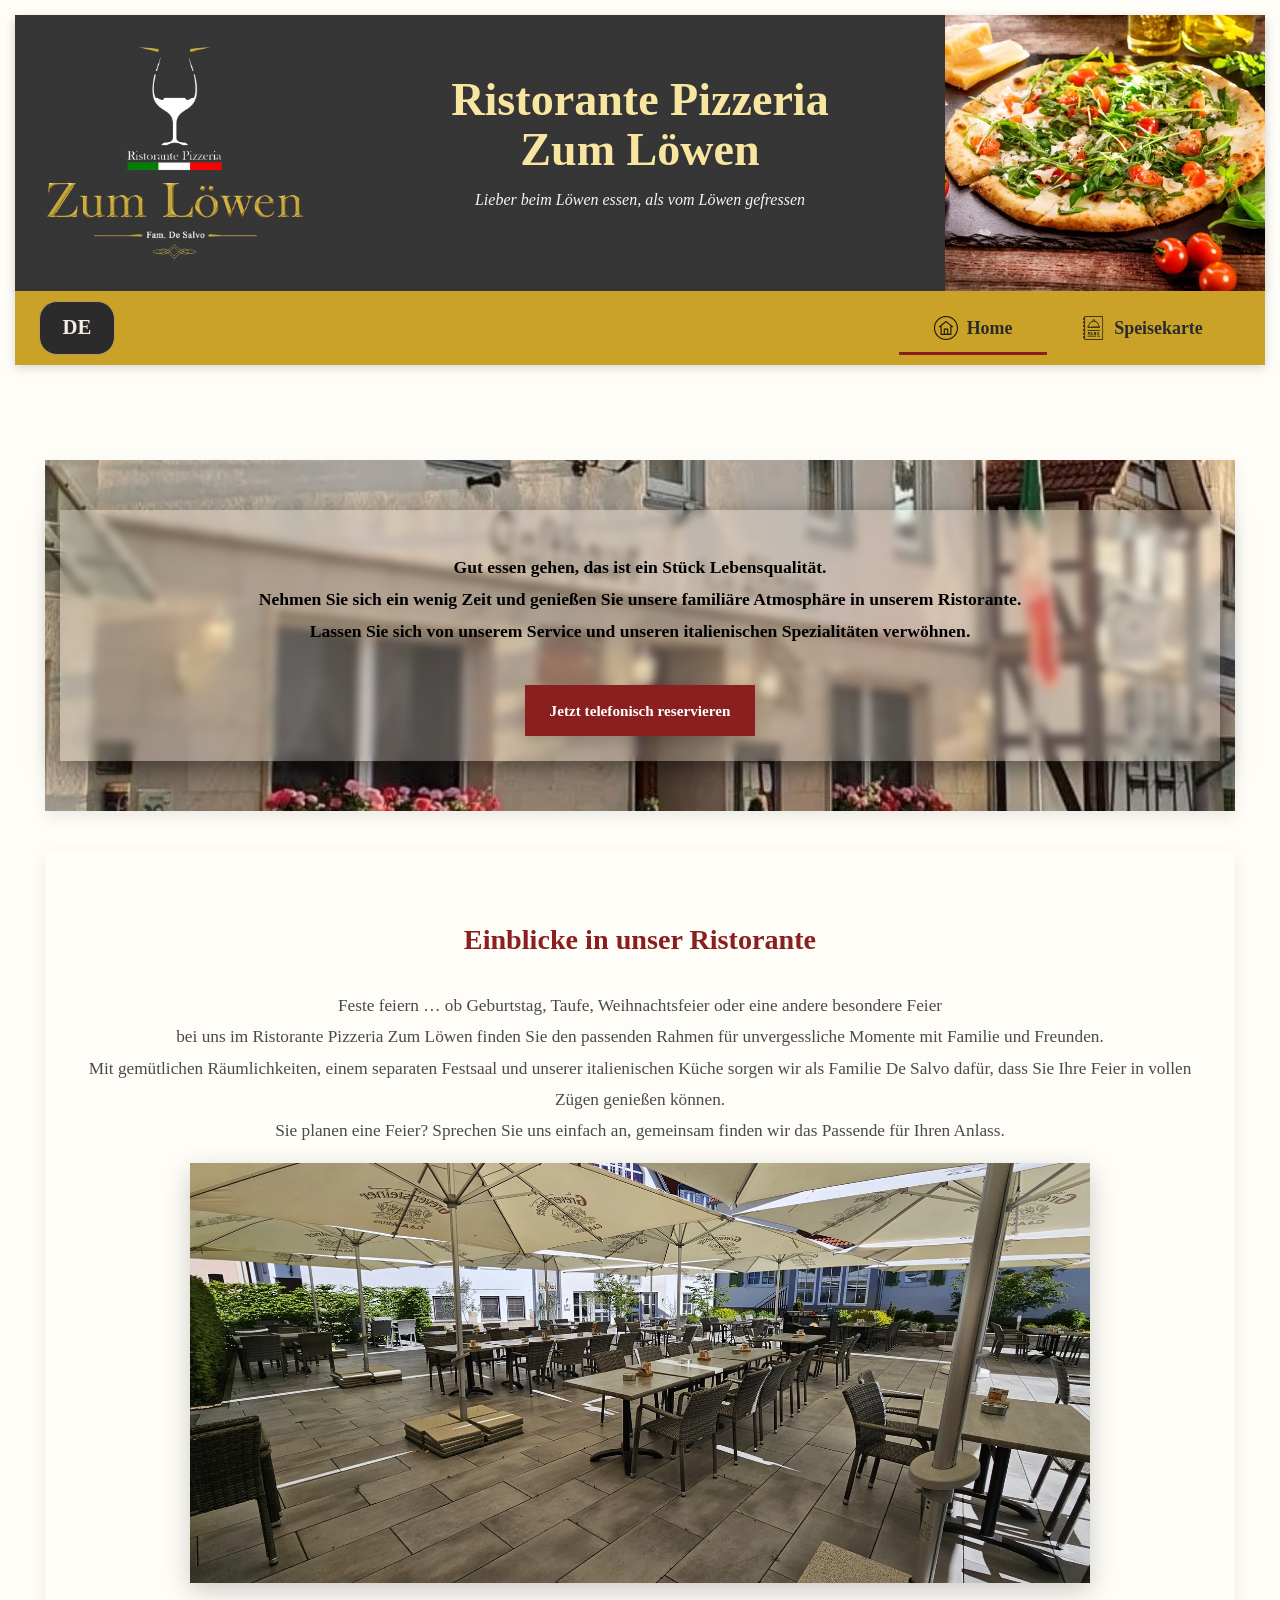
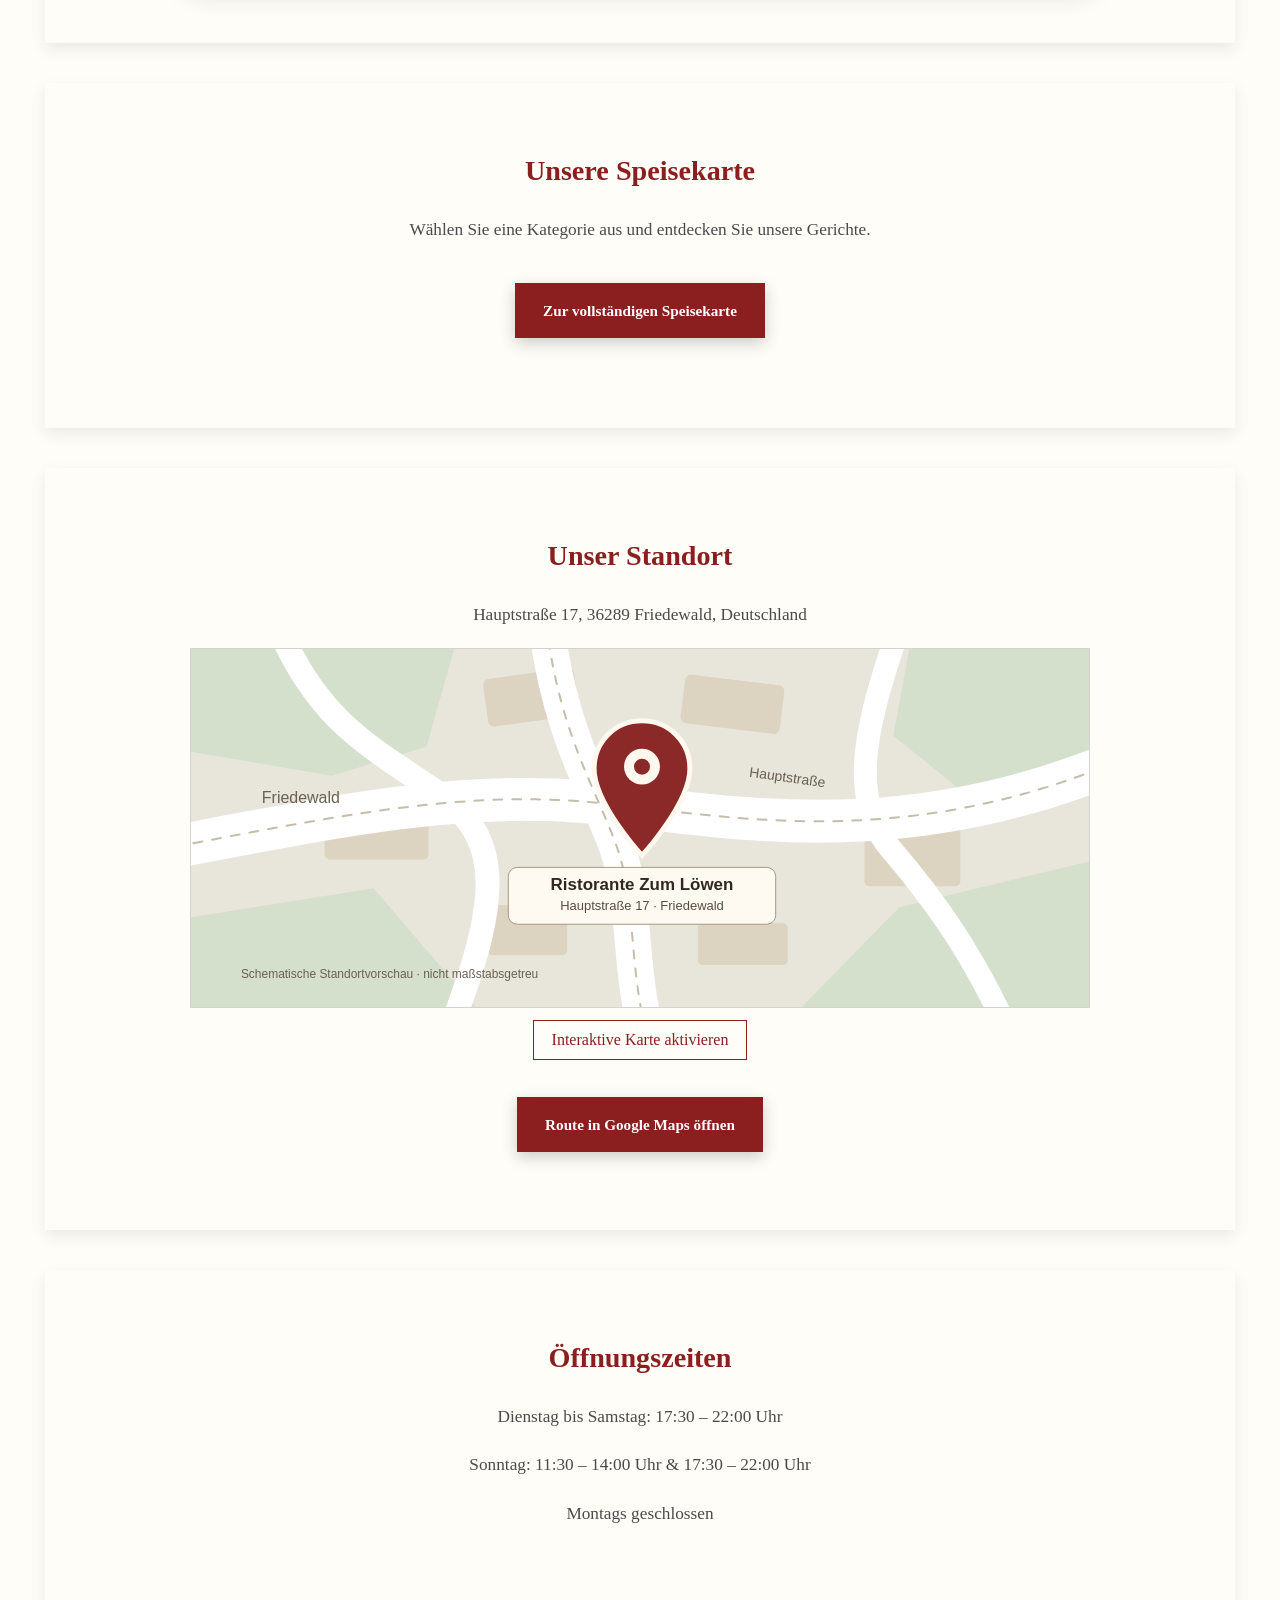
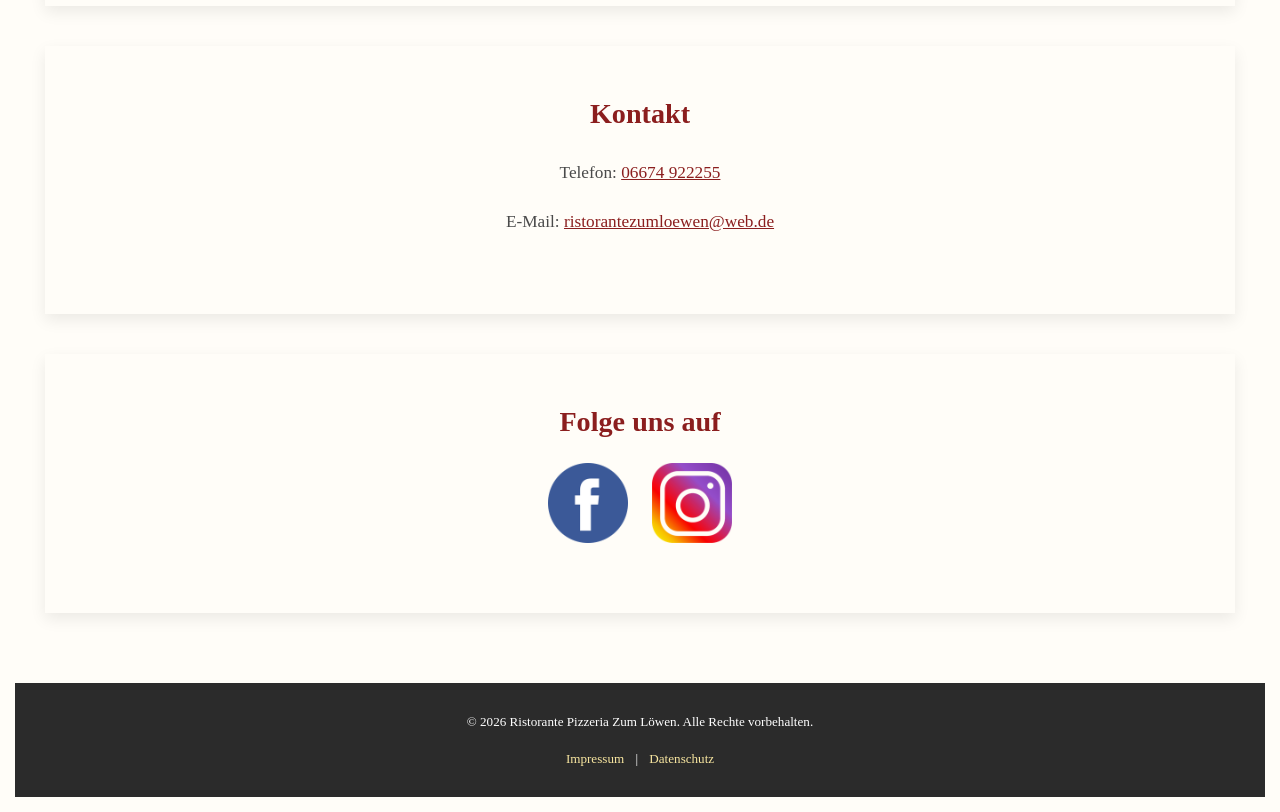
<file: index.html>
<!DOCTYPE html>
<html lang="de">
<head>
	<meta charset="UTF-8">
	<meta name="viewport" content="width=device-width, initial-scale=1.0">
	<meta name="description" content="Ristorante Pizzeria Zum Löwen in Friedewald – italienische Spezialitäten, Pizza aus dem Steinofen, Pasta, Fleisch, Fisch und Desserts.">
	<meta property="og:title" content="Ristorante Pizzeria Zum Löwen">
	<meta property="og:description" content="Italienisch genießen in Friedewald: Pizza, Pasta, Antipasti, Fleisch, Fisch und Dessert.">
	<meta property="og:image" content="zumloewenlogo.png">

		<title>Ristorante Pizzeria Zum Löwen</title>
		<link rel="stylesheet" href="style.css?v=20261123-nav-height">
		<link rel="icon" href="assets/img/favicon-96.png" type="image/png">
</head>
<body>
	<div class="alles">
<!-- Header Section -->
<header>
	<div class="header-content">
		<img src="assets/img/zumloewenlogo.webp" alt="zum löwen logo" class="header-imageleft" width="800" height="669" loading="eager" decoding="async">
    <div class="text-content">
		<h1>Ristorante Pizzeria<br>Zum Löwen</h1>
		<p>Lieber beim Löwen essen, als vom Löwen gefressen</p>
    </div>
		<img src="logopizza.webp" alt=" pizza bild" class="header-imageright" width="640" height="427" loading="eager" fetchpriority="high" decoding="async">  
	</div>
</header>
<nav class="primary-nav" aria-label="Hauptnavigation">
    <div class="language-picker">
        <label class="sr-only" for="language-select">Sprache wählen</label>
        <div class="language-switch">
            <span class="language-switch-code" aria-hidden="true">DE</span>
            <select id="language-select" aria-label="Sprache wählen">
                <option value="de" selected>Deutsch</option>
                <option value="en">English</option>
                <option value="it">Italiano</option>
            </select>
        </div>
    </div>
    <ul>
        <li><a href="index.html" aria-current="page"><img class="nav-icon" src="nav-home.svg" width="24" height="24" alt="" aria-hidden="true"><span>Home</span></a></li>
        <li><a href="speisekarte.html"><img class="nav-icon" src="nav-speisekarte.svg" width="24" height="24" alt="" aria-hidden="true"><span>Speisekarte</span></a></li>
    </ul>
</nav>

<!-- Main Content -->
<main>
	<div class="center-content">
<!-- About Us Section -->
	<section id="about">
		<div class="about-box">
			<p>
                Gut essen gehen, das ist ein Stück Lebensqualität.<br>
                Nehmen Sie sich ein wenig Zeit und genießen Sie unsere familiäre Atmosphäre in unserem Ristorante.<br>
                Lassen Sie sich von unserem Service und unseren italienischen Spezialitäten verwöhnen.<br>
                 </p>

			<a href="tel:06674922255" class="reserve-button">Jetzt telefonisch reservieren</a>
		</div>
		</section>
	</div>
<!-- Bilderwechsel Section -->
<section id="bilderwechsel">
		<h2>Einblicke in unser Ristorante</h2>
<p> Feste feiern … 
ob Geburtstag, Taufe, Weihnachtsfeier oder eine andere besondere Feier <br>
bei uns im Ristorante Pizzeria Zum Löwen finden Sie den passenden Rahmen für unvergessliche Momente mit Familie und Freunden.<br>
Mit gemütlichen Räumlichkeiten, einem separaten Festsaal und unserer italienischen Küche sorgen wir als Familie De Salvo dafür,	dass Sie Ihre Feier in vollen Zügen genießen können.<br>
Sie planen eine Feier? Sprechen Sie uns einfach an, gemeinsam finden wir das Passende für Ihren Anlass.</p>
    <div class="slider">
        <div class="slides">
            <img src="assets/img/terasse2-large.webp" srcset="assets/img/terasse2-small.webp 800w, assets/img/terasse2-large.webp 1800w" sizes="(max-width: 768px) 100vw, 900px" alt="Restaurant Ausenbereich" width="1800" height="832" loading="eager" decoding="async" fetchpriority="low">
			<img src="assets/img/terasse1-large.webp" srcset="assets/img/terasse1-small.webp 800w, assets/img/terasse1-large.webp 1800w" sizes="(max-width: 768px) 100vw, 900px" alt="Restaurant Ausenbereich" width="1800" height="1350" loading="eager" decoding="async" fetchpriority="low">
            <img src="assets/img/guenezimmer-large.webp" srcset="assets/img/guenezimmer-small.webp 800w, assets/img/guenezimmer-large.webp 1800w" sizes="(max-width: 768px) 100vw, 900px" alt="Grünesaal" width="1800" height="1350" loading="eager" decoding="async" fetchpriority="low">
            <img src="assets/img/rundetischinnen-large.webp" srcset="assets/img/rundetischinnen-small.webp 800w, assets/img/rundetischinnen-large.webp 1800w" sizes="(max-width: 768px) 100vw, 900px" alt="Grünesaal" width="1800" height="1350" loading="eager" decoding="async" fetchpriority="low">
            <img src="kammienzimmer.jpg" alt="kammienzimmer" width="2016" height="1512" loading="eager" decoding="async" fetchpriority="low">
            <img src="assets/img/kammienzimmervorne-large.webp" srcset="assets/img/kammienzimmervorne-small.webp 800w, assets/img/kammienzimmervorne-large.webp 1448w" sizes="(max-width: 768px) 100vw, 900px" alt="kammienzimmer" width="1448" height="1086" loading="eager" decoding="async" fetchpriority="low">
        </div>
    </div>
</section>
<!-- Speisekarte -->
<section id="speisekarte">
    <h2>Unsere Speisekarte</h2>
    <p>Wählen Sie eine Kategorie aus und entdecken Sie unsere Gerichte.</p>
	<a href="speisekarte.html" class="menu-button">
        Zur vollständigen Speisekarte
    </a>
</section>
   
	
<!-- Location Section -->
<section id="standort">
		<h2>Unser Standort</h2>
		<p>Hauptstraße 17, 36289 Friedewald, Deutschland</p>
		<div class="map-consent" id="map-consent">
            <div class="map-consent-placeholder" id="map-consent-placeholder">
                <img src="standort-vorschau.svg" width="900" height="360" alt="Schematische Standortvorschau des Ristorante Pizzeria Zum Löwen in Friedewald" class="map-preview-image">
                <button type="button" id="map-consent-accept" class="map-consent-control map-consent-activate" aria-label="Interaktive Karte aktivieren – beim Laden können Daten an Google übermittelt werden" title="Mit dem Aktivieren wird Google Maps geladen. Informationen zum Datenschutz finden Sie in der Datenschutzerklärung.">Interaktive Karte aktivieren</button>
            </div>
            <div id="map-consent-frame" class="map-consent-frame" data-map-src="https://www.google.com/maps/embed?pb=!1m18!1m12!1m3!1d2744.775633017832!2d9.8558723!3d50.8823727!2m3!1f0!2f0!3f0!3m2!1i1024!2i768!4f13.1!3m3!1m2!1s0x47a35705f6c0b6db%3A0xa19618a5045852ec!2sHauptstra%C3%9Fe%2017%2C%2036289%20Friedewald!5e0!3m2!1sde!2sde!4v1684591368406!5m2!1sde!2sde" hidden></div>
            <button type="button" id="map-consent-revoke" class="map-consent-control map-consent-revoke" hidden>Karte deaktivieren</button>
        </div>
	<p>
    <a href="https://www.google.com/maps/search/?api=1&query=Hauptstraße+17+36289+Friedewald" target="_blank" rel="noopener" class="map-button">
        Route in Google Maps öffnen
    </a>
</p>
</section>
	


<!-- Opening Hours Section -->
	<section id="oeffnungszeiten">
		<h2>Öffnungszeiten</h2>
		<p>Dienstag bis Samstag: 17:30 – 22:00 Uhr</p>
		<p>Sonntag: 11:30 – 14:00 Uhr & 17:30 – 22:00 Uhr</p>
		<p>Montags geschlossen</p>
	</section>

<!-- Contact Section -->
	<section id="kontakt">
		<h2>Kontakt</h2>
		<p>Telefon: <a href="tel:06674922255">06674 922255</a></p>
		<p>E-Mail: <a href="mailto:ristorantezumloewen@web.de">ristorantezumloewen@web.de</a></p>

	</section>	
<!-- Social Media Section -->
	<section id="social-media">
			<h2>Folge uns auf </h2>
		<div class="social-icon">
			<a href="https://www.facebook.com/ristorantezumloewen/" target="_blank" rel="noopener">
		<img src="assets/img/facebook.webp" alt="Facebook" class="Facebook" width="180" height="180" loading="lazy" decoding="async">
			</a>
			<a href="https://www.instagram.com/ristorantezumloewen/" target="_blank" rel="noopener">
		<img src="assets/img/insta.webp" alt="Instagram" class="instagram" width="180" height="180" loading="lazy" decoding="async">
			</a>
		</div>
	</section>
</main>
<a href="tel:06674922255" class="phone-float" aria-label="Jetzt telefonisch reservieren">
    ☎
</a>
 
<!-- Footer Section -->
    <footer>
    <p>&copy; 2026 Ristorante Pizzeria Zum Löwen. Alle Rechte vorbehalten.</p>
    <p>
        <a href="impressum.html">Impressum</a> |
        <a href="datenschutz.html">Datenschutz</a>
    </p>
    </footer>
</div>
<script>
    (() => {
        const accept = document.getElementById('map-consent-accept');
        const revoke = document.getElementById('map-consent-revoke');
        const placeholder = document.getElementById('map-consent-placeholder');
        const frameContainer = document.getElementById('map-consent-frame');

        accept.addEventListener('click', () => {
            const iframe = document.createElement('iframe');
            iframe.src = frameContainer.dataset.mapSrc;
            iframe.title = 'Standort des Ristorante Pizzeria Zum Löwen auf Google Maps';
            iframe.width = '100%';
            iframe.height = '300';
            iframe.style.border = '0';
            iframe.loading = 'lazy';
            iframe.allowFullscreen = true;
            frameContainer.replaceChildren(iframe);
            frameContainer.hidden = false;
            placeholder.hidden = true;
            revoke.hidden = false;
        });

        revoke.addEventListener('click', () => {
            frameContainer.replaceChildren();
            frameContainer.hidden = true;
            placeholder.hidden = false;
            revoke.hidden = true;
        });
    })();
</script>
<script src="scroll-top.js" defer></script>
<script src="translations-en.js" defer></script>
<script src="translations-it.js" defer></script>
<script src="language.js" defer></script>
</body>
</html>
</file>
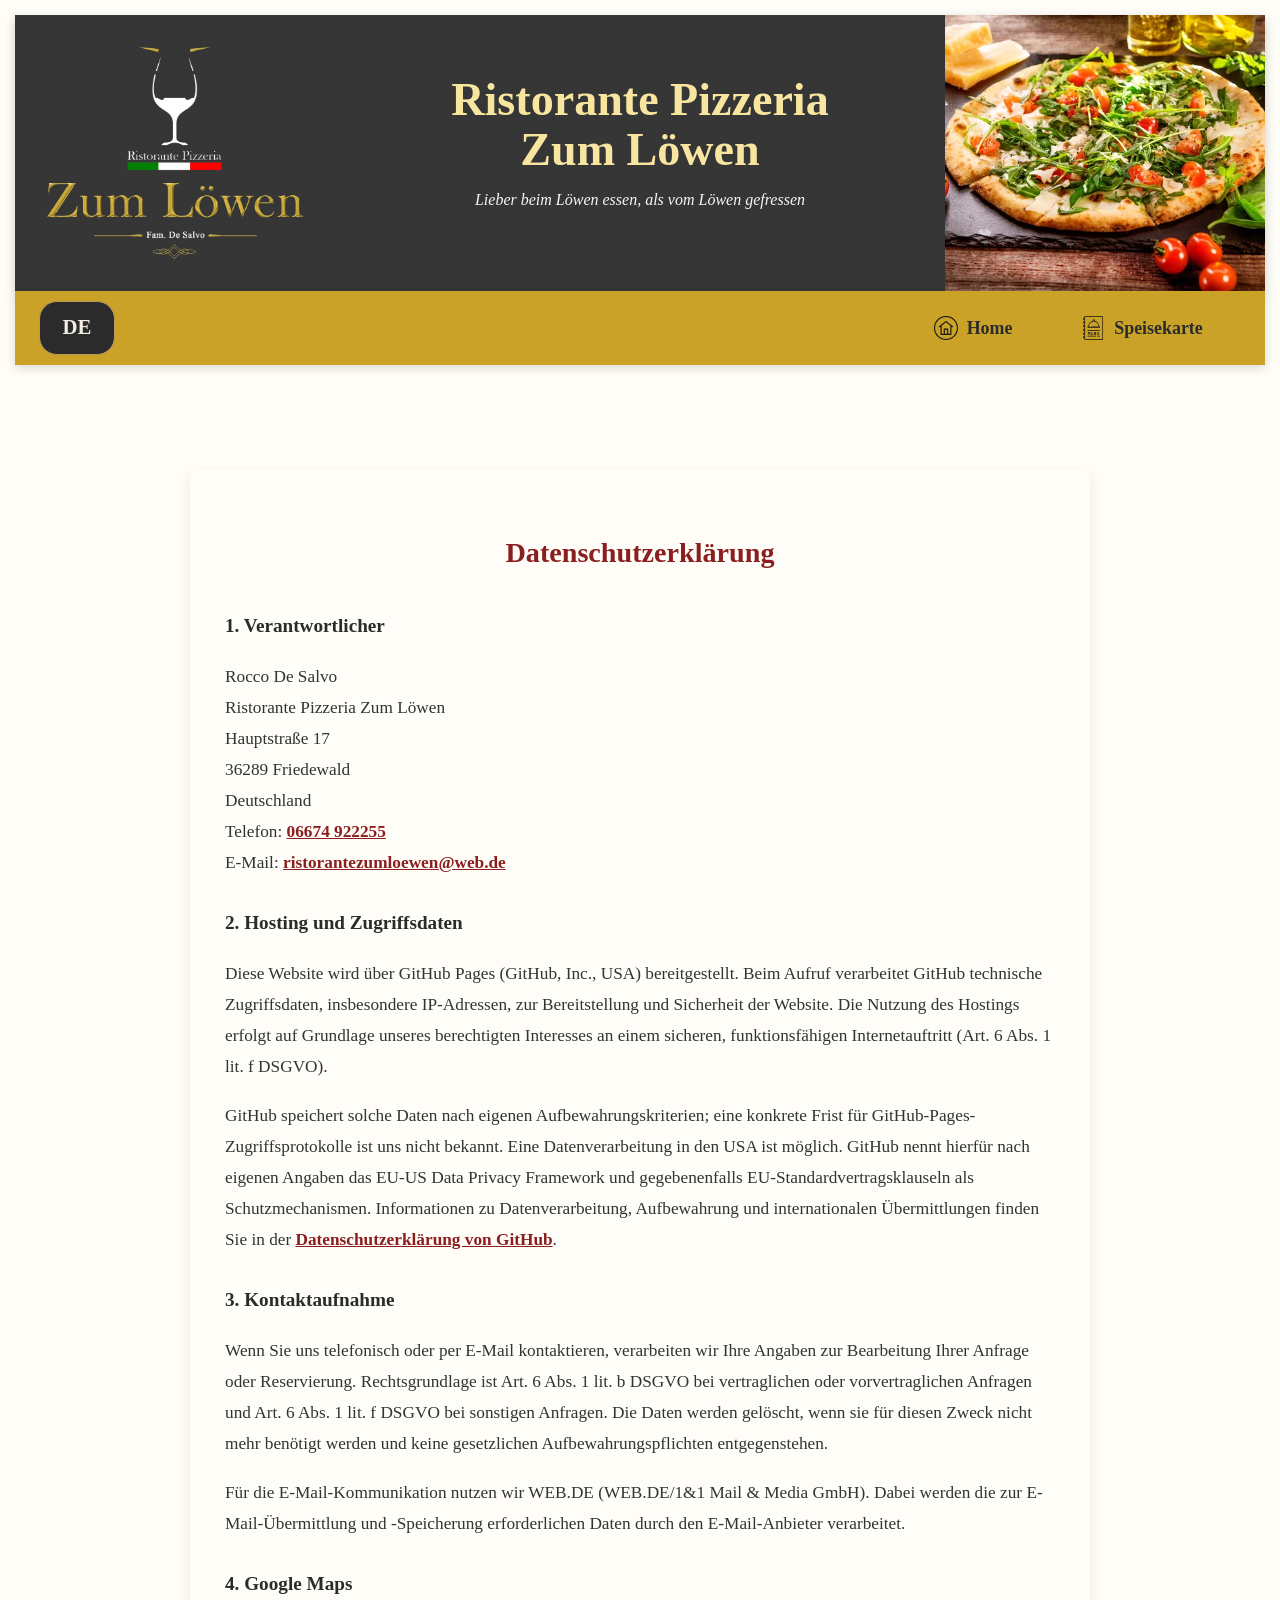
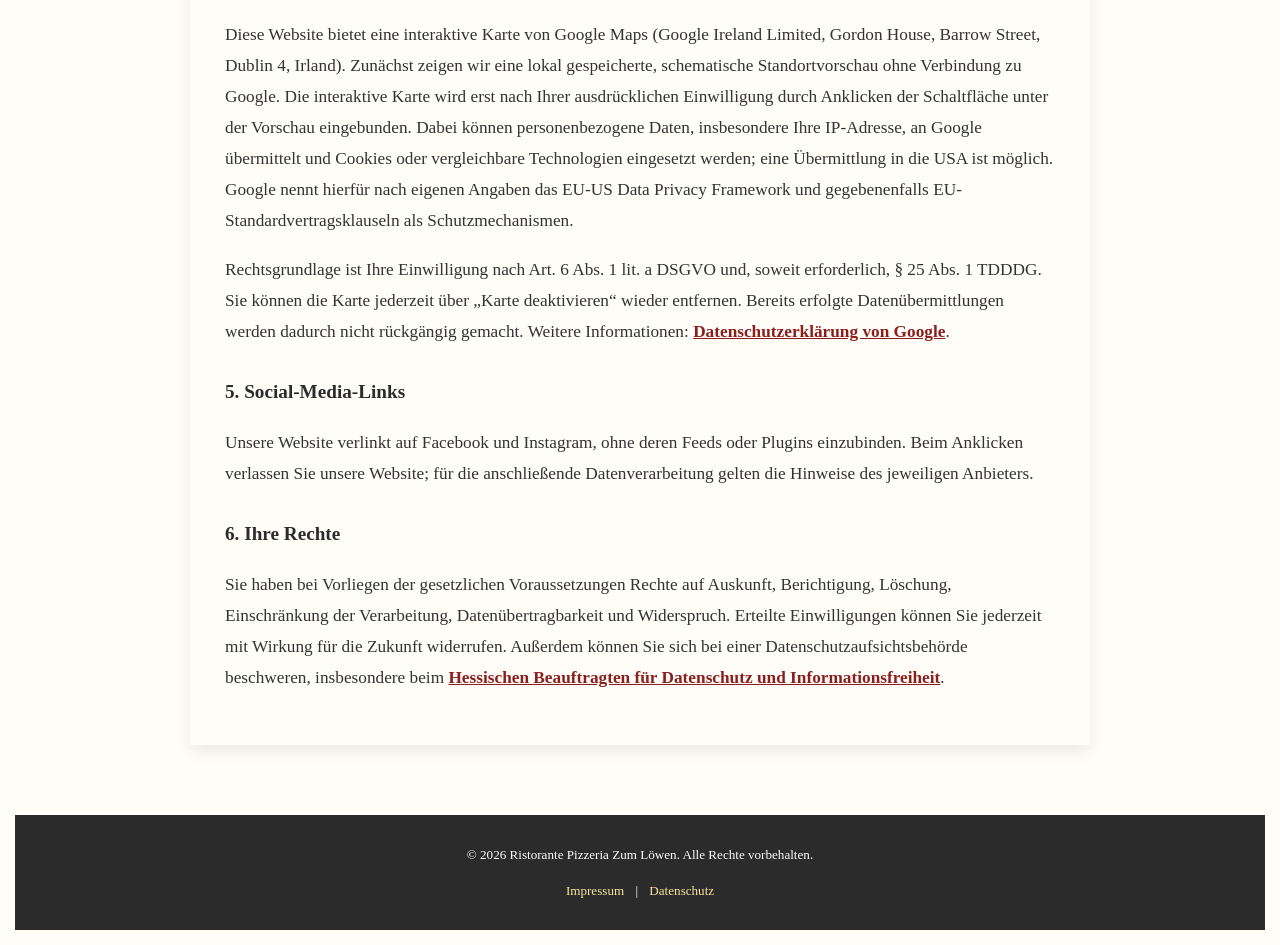
<file: datenschutz.html>
<!DOCTYPE html>
<html lang="de">
<head>
    <meta charset="UTF-8">
    <meta name="viewport" content="width=device-width, initial-scale=1.0">
    <title>Datenschutz – Ristorante Pizzeria Zum Löwen</title>
    <meta name="description" content="Datenschutzerklärung des Ristorante Pizzeria Zum Löwen in Friedewald.">
    <meta property="og:title" content="Datenschutz – Ristorante Pizzeria Zum Löwen">
    <meta property="og:description" content="Datenschutzerklärung des Ristorante Pizzeria Zum Löwen in Friedewald.">
    <meta property="og:image" content="zumloewenlogo.png">

    <link rel="stylesheet" href="style.css?v=20261123-nav-height">
    <link rel="icon" href="assets/img/favicon-96.png" type="image/png">
</head>

<body>
<div class="alles">

<header>
    <div class="header-content">
        <img src="assets/img/zumloewenlogo.webp" alt="Logo Ristorante Pizzeria Zum Löwen" class="header-imageleft" width="800" height="669" loading="eager" decoding="async">

        <div class="text-content">
            <h1>Ristorante Pizzeria<br>Zum Löwen</h1>
            <p>Lieber beim Löwen essen, als vom Löwen gefressen</p>
        </div>

        <img src="logopizza.webp" alt="Pizza im Ristorante Pizzeria Zum Löwen" class="header-imageright" width="640" height="427" loading="eager" fetchpriority="high" decoding="async">
    </div>
</header>
<nav class="primary-nav" aria-label="Hauptnavigation">
    <div class="language-picker">
        <label class="sr-only" for="language-select">Sprache wählen</label>
        <div class="language-switch">
            <span class="language-switch-code" aria-hidden="true">DE</span>
            <select id="language-select" aria-label="Sprache wählen">
                <option value="de" selected>Deutsch</option>
                <option value="en">English</option>
                <option value="it">Italiano</option>
            </select>
        </div>
    </div>
    <ul>
        <li><a href="index.html"><img class="nav-icon" src="nav-home.svg" width="24" height="24" alt="" aria-hidden="true"><span>Home</span></a></li>
        <li><a href="speisekarte.html"><img class="nav-icon" src="nav-speisekarte.svg" width="24" height="24" alt="" aria-hidden="true"><span>Speisekarte</span></a></li>
    </ul>
</nav>


<main class="legal-page">

    <section class="legal-section">
        <h2>Datenschutzerklärung</h2>
        <h3>1. Verantwortlicher</h3>
        <p>Rocco De Salvo<br>
            Ristorante Pizzeria Zum Löwen<br>
            Hauptstraße 17<br>
            36289 Friedewald<br>
            Deutschland<br>
            Telefon: <a href="tel:06674922255">06674 922255</a><br>
            E-Mail: <a href="mailto:ristorantezumloewen@web.de">ristorantezumloewen@web.de</a></p>

        <h3>2. Hosting und Zugriffsdaten</h3>
        <p>Diese Website wird über GitHub Pages (GitHub, Inc., USA) bereitgestellt. Beim Aufruf verarbeitet GitHub technische Zugriffsdaten, insbesondere IP-Adressen, zur Bereitstellung und Sicherheit der Website. Die Nutzung des Hostings erfolgt auf Grundlage unseres berechtigten Interesses an einem sicheren, funktionsfähigen Internetauftritt (Art. 6 Abs. 1 lit. f DSGVO).</p>
        <p>GitHub speichert solche Daten nach eigenen Aufbewahrungskriterien; eine konkrete Frist für GitHub-Pages-Zugriffsprotokolle ist uns nicht bekannt. Eine Datenverarbeitung in den USA ist möglich. GitHub nennt hierfür nach eigenen Angaben das EU-US Data Privacy Framework und gegebenenfalls EU-Standardvertragsklauseln als Schutzmechanismen. Informationen zu Datenverarbeitung, Aufbewahrung und internationalen Übermittlungen finden Sie in der <a href="https://docs.github.com/de/site-policy/privacy-policies/github-privacy-statement" target="_blank" rel="noopener">Datenschutzerklärung von GitHub</a>.</p>

        <h3>3. Kontaktaufnahme</h3>
        <p>Wenn Sie uns telefonisch oder per E-Mail kontaktieren, verarbeiten wir Ihre Angaben zur Bearbeitung Ihrer Anfrage oder Reservierung. Rechtsgrundlage ist Art. 6 Abs. 1 lit. b DSGVO bei vertraglichen oder vorvertraglichen Anfragen und Art. 6 Abs. 1 lit. f DSGVO bei sonstigen Anfragen. Die Daten werden gelöscht, wenn sie für diesen Zweck nicht mehr benötigt werden und keine gesetzlichen Aufbewahrungspflichten entgegenstehen.</p>
        <p>Für die E-Mail-Kommunikation nutzen wir WEB.DE (WEB.DE/1&amp;1 Mail &amp; Media GmbH). Dabei werden die zur E-Mail-Übermittlung und -Speicherung erforderlichen Daten durch den E-Mail-Anbieter verarbeitet.</p>

        <h3 id="google-maps">4. Google Maps</h3>
        <p>Diese Website bietet eine interaktive Karte von Google Maps (Google Ireland Limited, Gordon House, Barrow Street, Dublin 4, Irland). Zunächst zeigen wir eine lokal gespeicherte, schematische Standortvorschau ohne Verbindung zu Google. Die interaktive Karte wird erst nach Ihrer ausdrücklichen Einwilligung durch Anklicken der Schaltfläche unter der Vorschau eingebunden. Dabei können personenbezogene Daten, insbesondere Ihre IP-Adresse, an Google übermittelt und Cookies oder vergleichbare Technologien eingesetzt werden; eine Übermittlung in die USA ist möglich. Google nennt hierfür nach eigenen Angaben das EU-US Data Privacy Framework und gegebenenfalls EU-Standardvertragsklauseln als Schutzmechanismen.</p>
        <p>Rechtsgrundlage ist Ihre Einwilligung nach Art. 6 Abs. 1 lit. a DSGVO und, soweit erforderlich, § 25 Abs. 1 TDDDG. Sie können die Karte jederzeit über „Karte deaktivieren“ wieder entfernen. Bereits erfolgte Datenübermittlungen werden dadurch nicht rückgängig gemacht. Weitere Informationen: <a href="https://policies.google.com/privacy?hl=de" target="_blank" rel="noopener">Datenschutzerklärung von Google</a>.</p>

        <h3>5. Social-Media-Links</h3>
        <p>Unsere Website verlinkt auf Facebook und Instagram, ohne deren Feeds oder Plugins einzubinden. Beim Anklicken verlassen Sie unsere Website; für die anschließende Datenverarbeitung gelten die Hinweise des jeweiligen Anbieters.</p>

        <h3>6. Ihre Rechte</h3>
        <p>Sie haben bei Vorliegen der gesetzlichen Voraussetzungen Rechte auf Auskunft, Berichtigung, Löschung, Einschränkung der Verarbeitung, Datenübertragbarkeit und Widerspruch. Erteilte Einwilligungen können Sie jederzeit mit Wirkung für die Zukunft widerrufen. Außerdem können Sie sich bei einer Datenschutzaufsichtsbehörde beschweren, insbesondere beim <a href="https://datenschutz.hessen.de" target="_blank" rel="noopener">Hessischen Beauftragten für Datenschutz und Informationsfreiheit</a>.</p>
    </section>

</main>

<footer>
    <p>&copy; 2026 Ristorante Pizzeria Zum Löwen. Alle Rechte vorbehalten.</p>
    <p class="footer-links">
        <a href="impressum.html">Impressum</a> |
        <a href="datenschutz.html">Datenschutz</a>
    </p>
</footer>

</div>
<script src="scroll-top.js" defer></script>
<script src="translations-en.js" defer></script>
<script src="translations-it.js" defer></script>
<script src="language.js" defer></script>
</body>

</html>
</file>
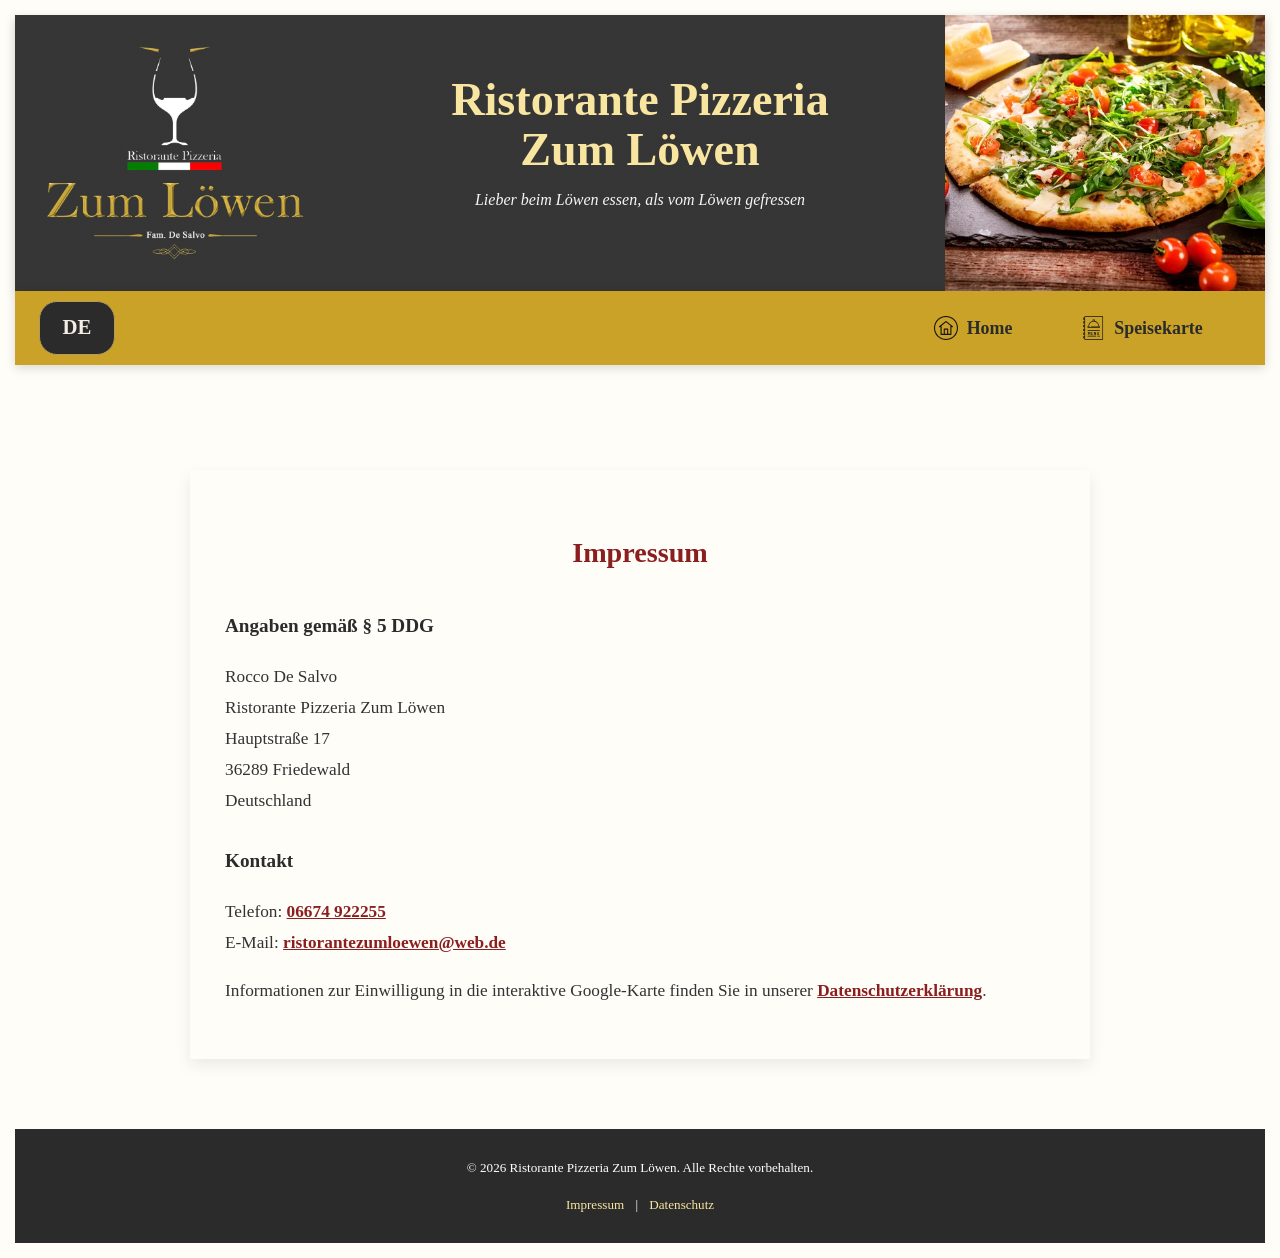
<file: impressum.html>
<!DOCTYPE html>
<html lang="de">
<head>
    <meta charset="UTF-8">
    <meta name="viewport" content="width=device-width, initial-scale=1.0">
    <title>Impressum – Ristorante Pizzeria Zum Löwen</title>
    <meta name="description" content="Impressum des Ristorante Pizzeria Zum Löwen in Friedewald.">
    <meta property="og:title" content="Impressum – Ristorante Pizzeria Zum Löwen">
    <meta property="og:description" content="Impressum des Ristorante Pizzeria Zum Löwen in Friedewald.">
    <meta property="og:image" content="zumloewenlogo.png">

    <link rel="stylesheet" href="style.css?v=20261123-nav-height">
    <link rel="icon" href="assets/img/favicon-96.png" type="image/png">
</head>

<body>
<div class="alles">

<header>
    <div class="header-content">
        <img src="assets/img/zumloewenlogo.webp" alt="Logo Ristorante Pizzeria Zum Löwen" class="header-imageleft" width="800" height="669" loading="eager" decoding="async">

        <div class="text-content">
            <h1>Ristorante Pizzeria<br>Zum Löwen</h1>
            <p>Lieber beim Löwen essen, als vom Löwen gefressen</p>
        </div>

        <img src="logopizza.webp" alt="Pizza im Ristorante Pizzeria Zum Löwen" class="header-imageright" width="640" height="427" loading="eager" fetchpriority="high" decoding="async">
    </div>
</header>
<nav class="primary-nav" aria-label="Hauptnavigation">
    <div class="language-picker">
        <label class="sr-only" for="language-select">Sprache wählen</label>
        <div class="language-switch">
            <span class="language-switch-code" aria-hidden="true">DE</span>
            <select id="language-select" aria-label="Sprache wählen">
                <option value="de" selected>Deutsch</option>
                <option value="en">English</option>
                <option value="it">Italiano</option>
            </select>
        </div>
    </div>
    <ul>
        <li><a href="index.html"><img class="nav-icon" src="nav-home.svg" width="24" height="24" alt="" aria-hidden="true"><span>Home</span></a></li>
        <li><a href="speisekarte.html"><img class="nav-icon" src="nav-speisekarte.svg" width="24" height="24" alt="" aria-hidden="true"><span>Speisekarte</span></a></li>
    </ul>
</nav>


<main class="legal-page">

    <section class="legal-section">
        <h2>Impressum</h2>
        <h3>Angaben gemäß § 5 DDG</h3>
        <p>Rocco De Salvo<br>
            Ristorante Pizzeria Zum Löwen<br>
            Hauptstraße 17<br>
            36289 Friedewald<br>
            Deutschland</p>
        <h3>Kontakt</h3>
        <p>Telefon: <a href="tel:06674922255">06674 922255</a><br>
            E-Mail: <a href="mailto:ristorantezumloewen@web.de">ristorantezumloewen@web.de</a></p>
        <p>Informationen zur Einwilligung in die interaktive Google-Karte finden Sie in unserer <a href="datenschutz.html#google-maps">Datenschutzerklärung</a>.</p>
    </section>

</main>

<footer>
    <p>&copy; 2026 Ristorante Pizzeria Zum Löwen. Alle Rechte vorbehalten.</p>
    <p class="footer-links">
        <a href="impressum.html">Impressum</a> |
        <a href="datenschutz.html">Datenschutz</a>
    </p>
</footer>

</div>
<script src="scroll-top.js" defer></script>
<script src="translations-en.js" defer></script>
<script src="translations-it.js" defer></script>
<script src="language.js" defer></script>
</body>

</html>
</file>
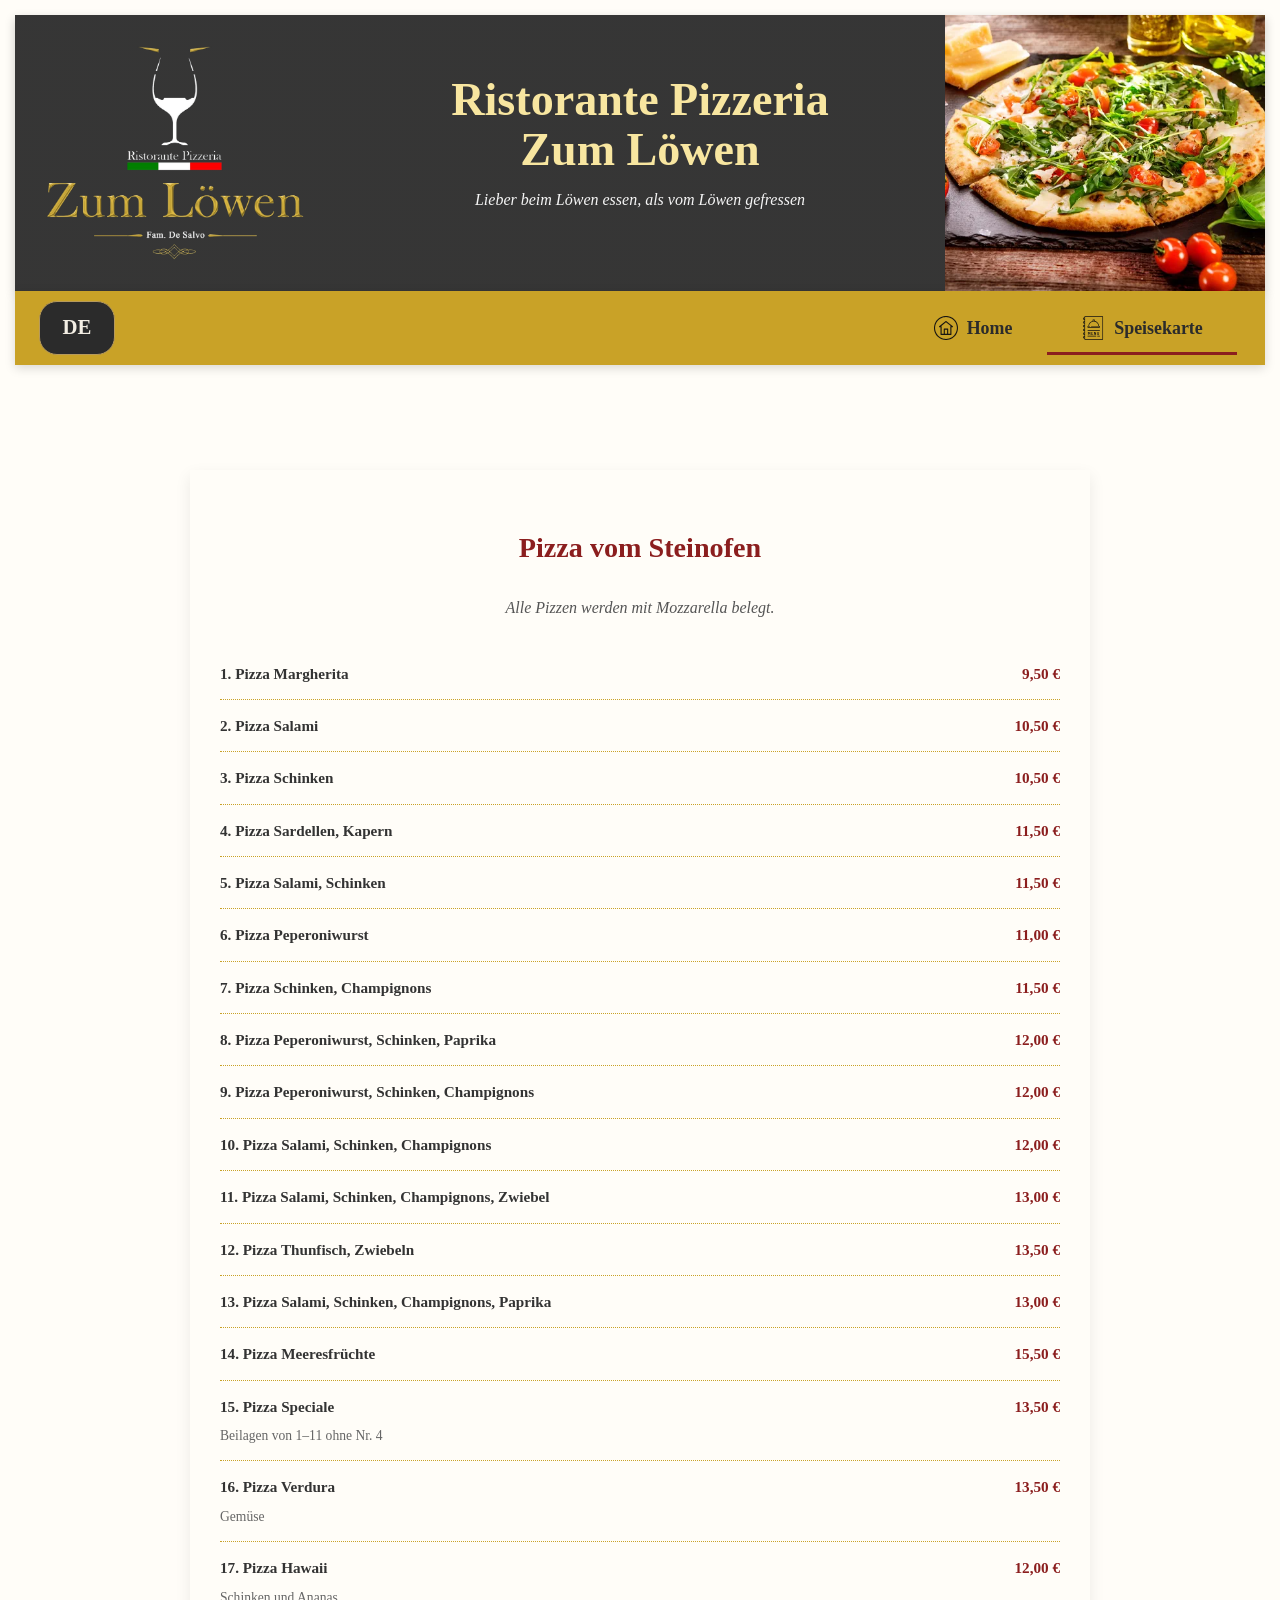
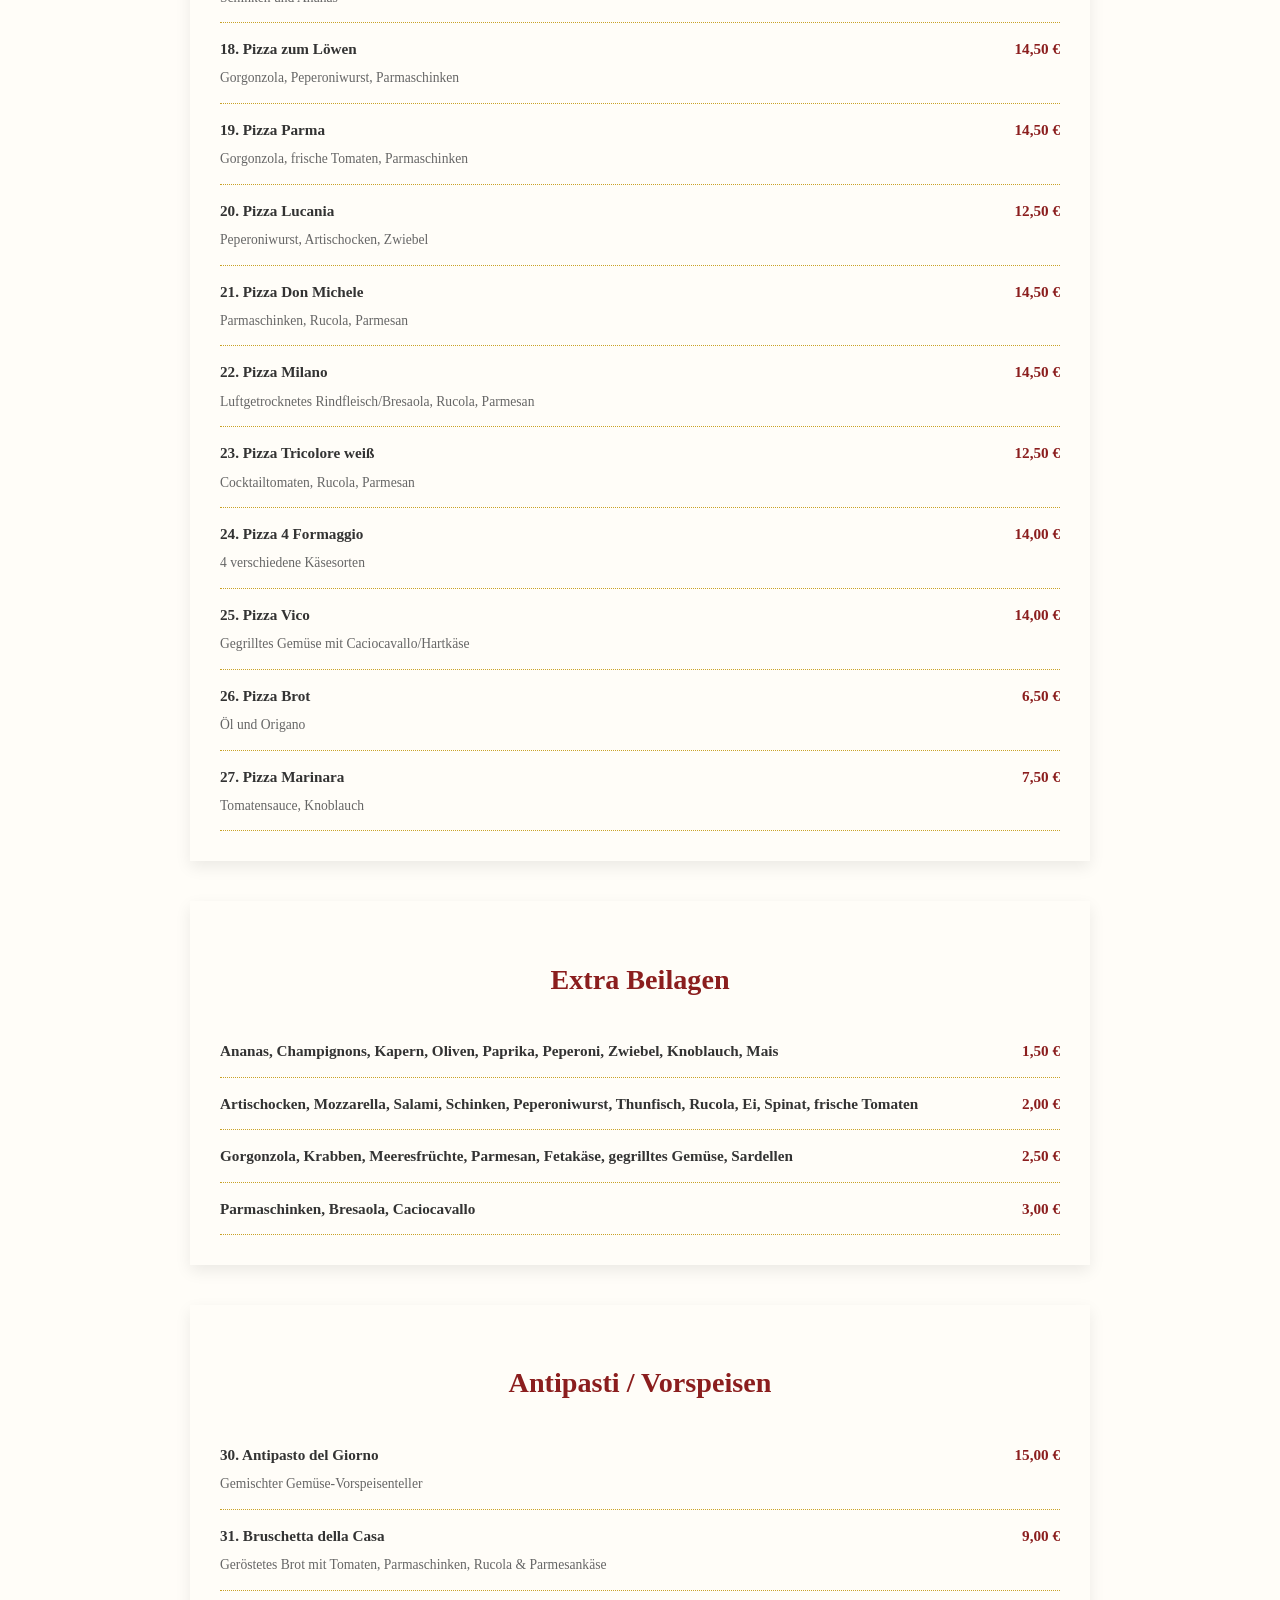
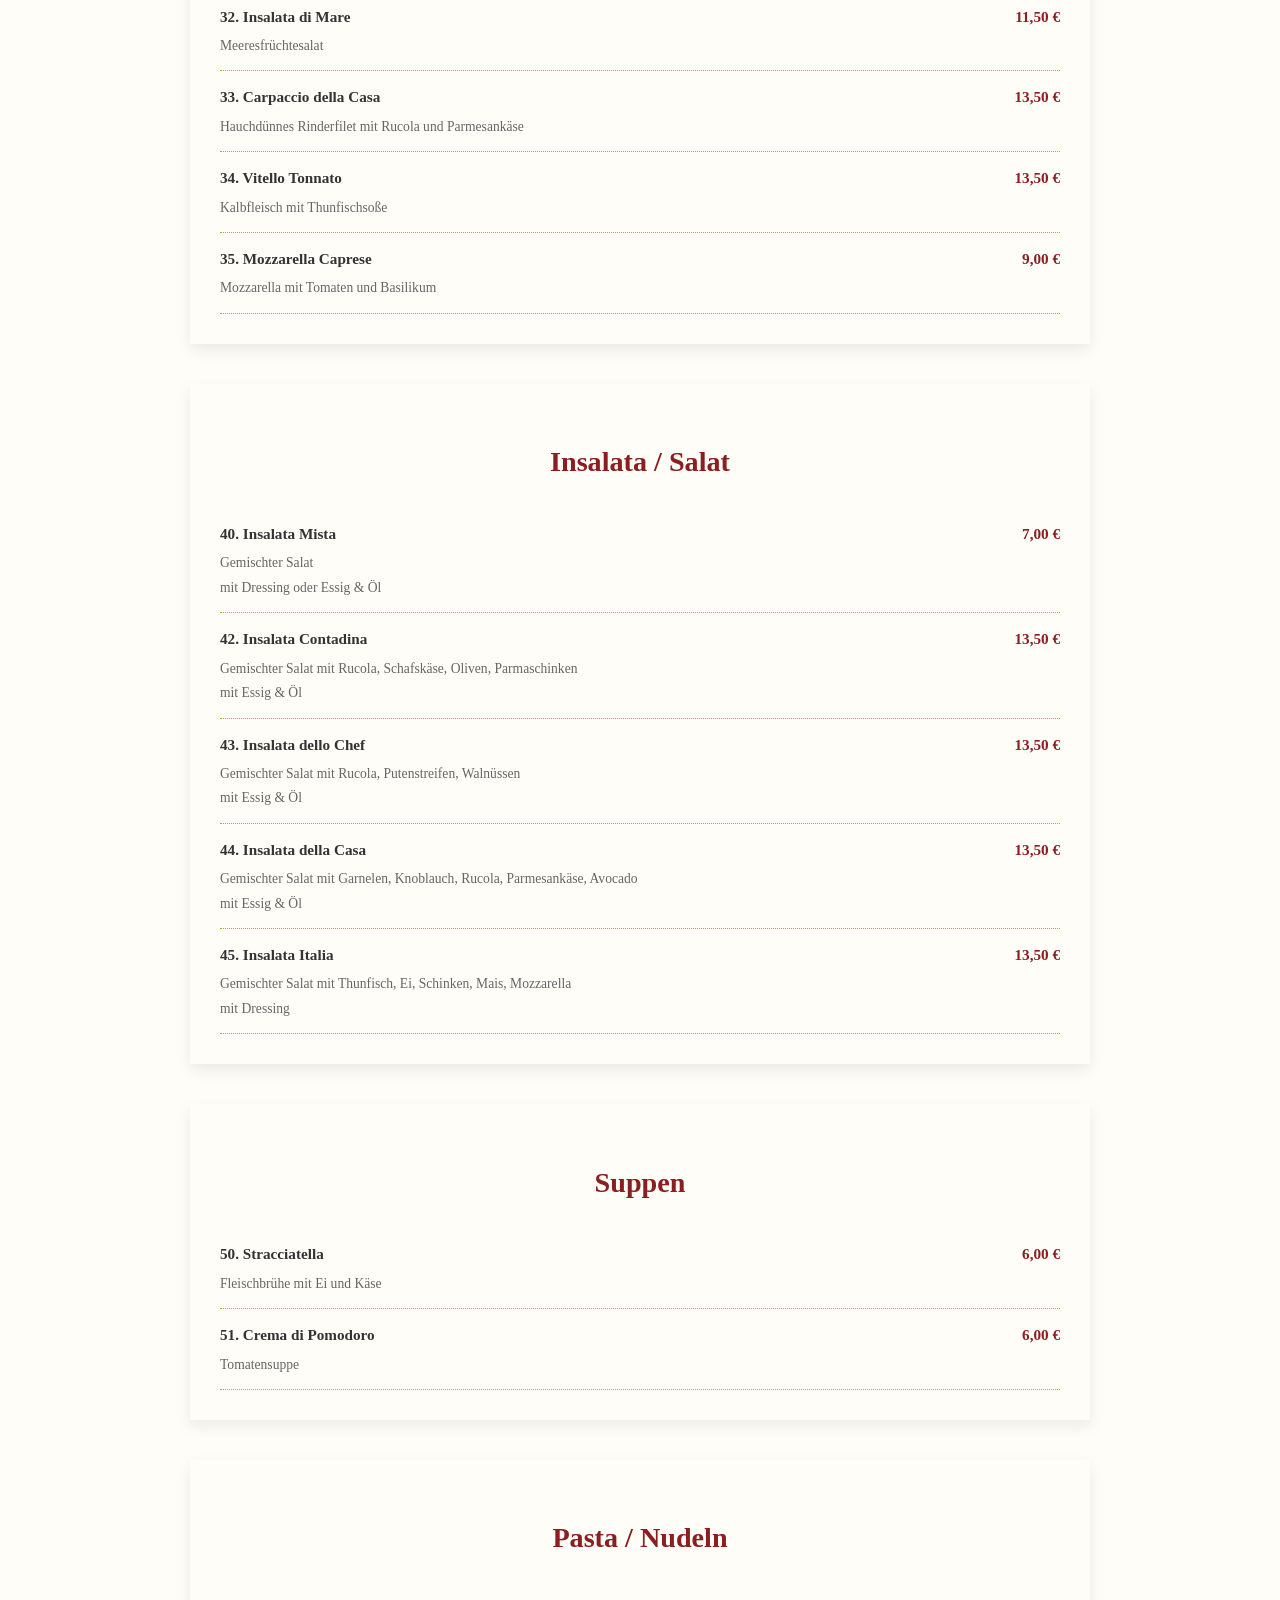
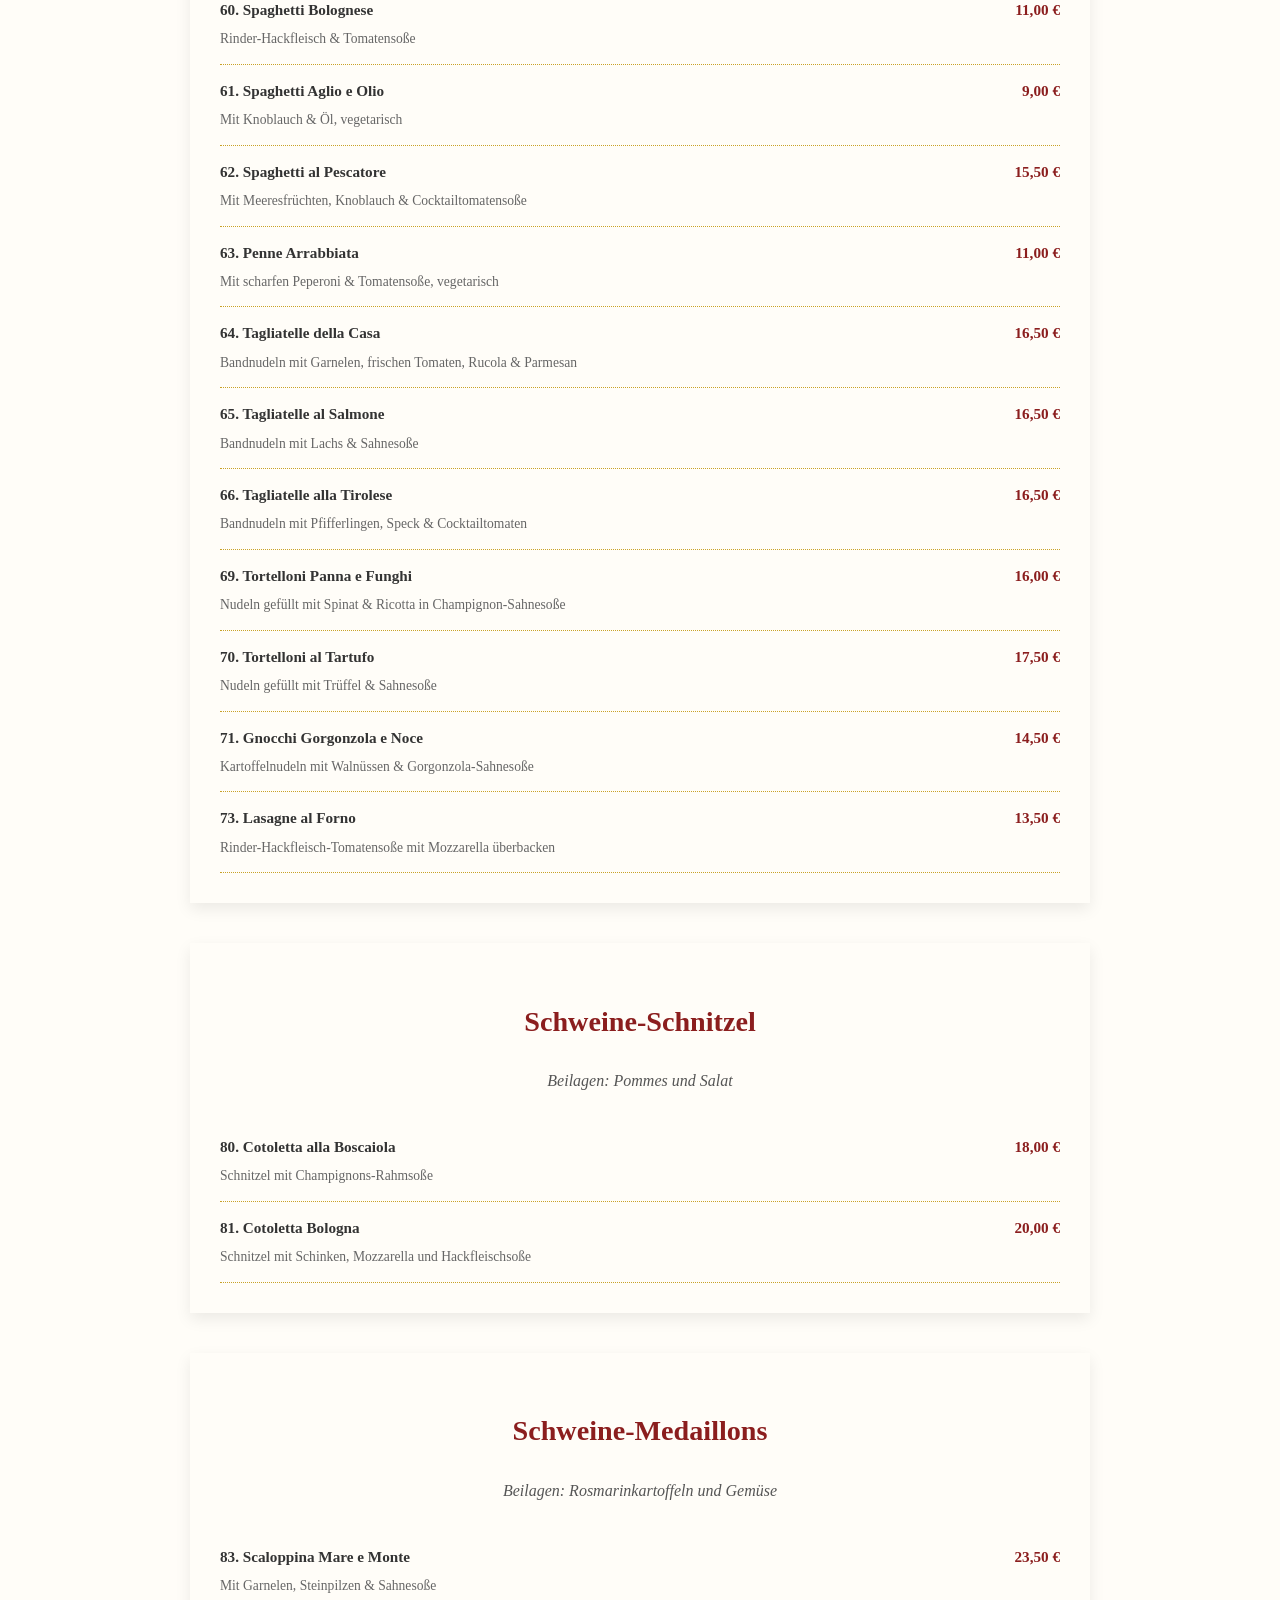
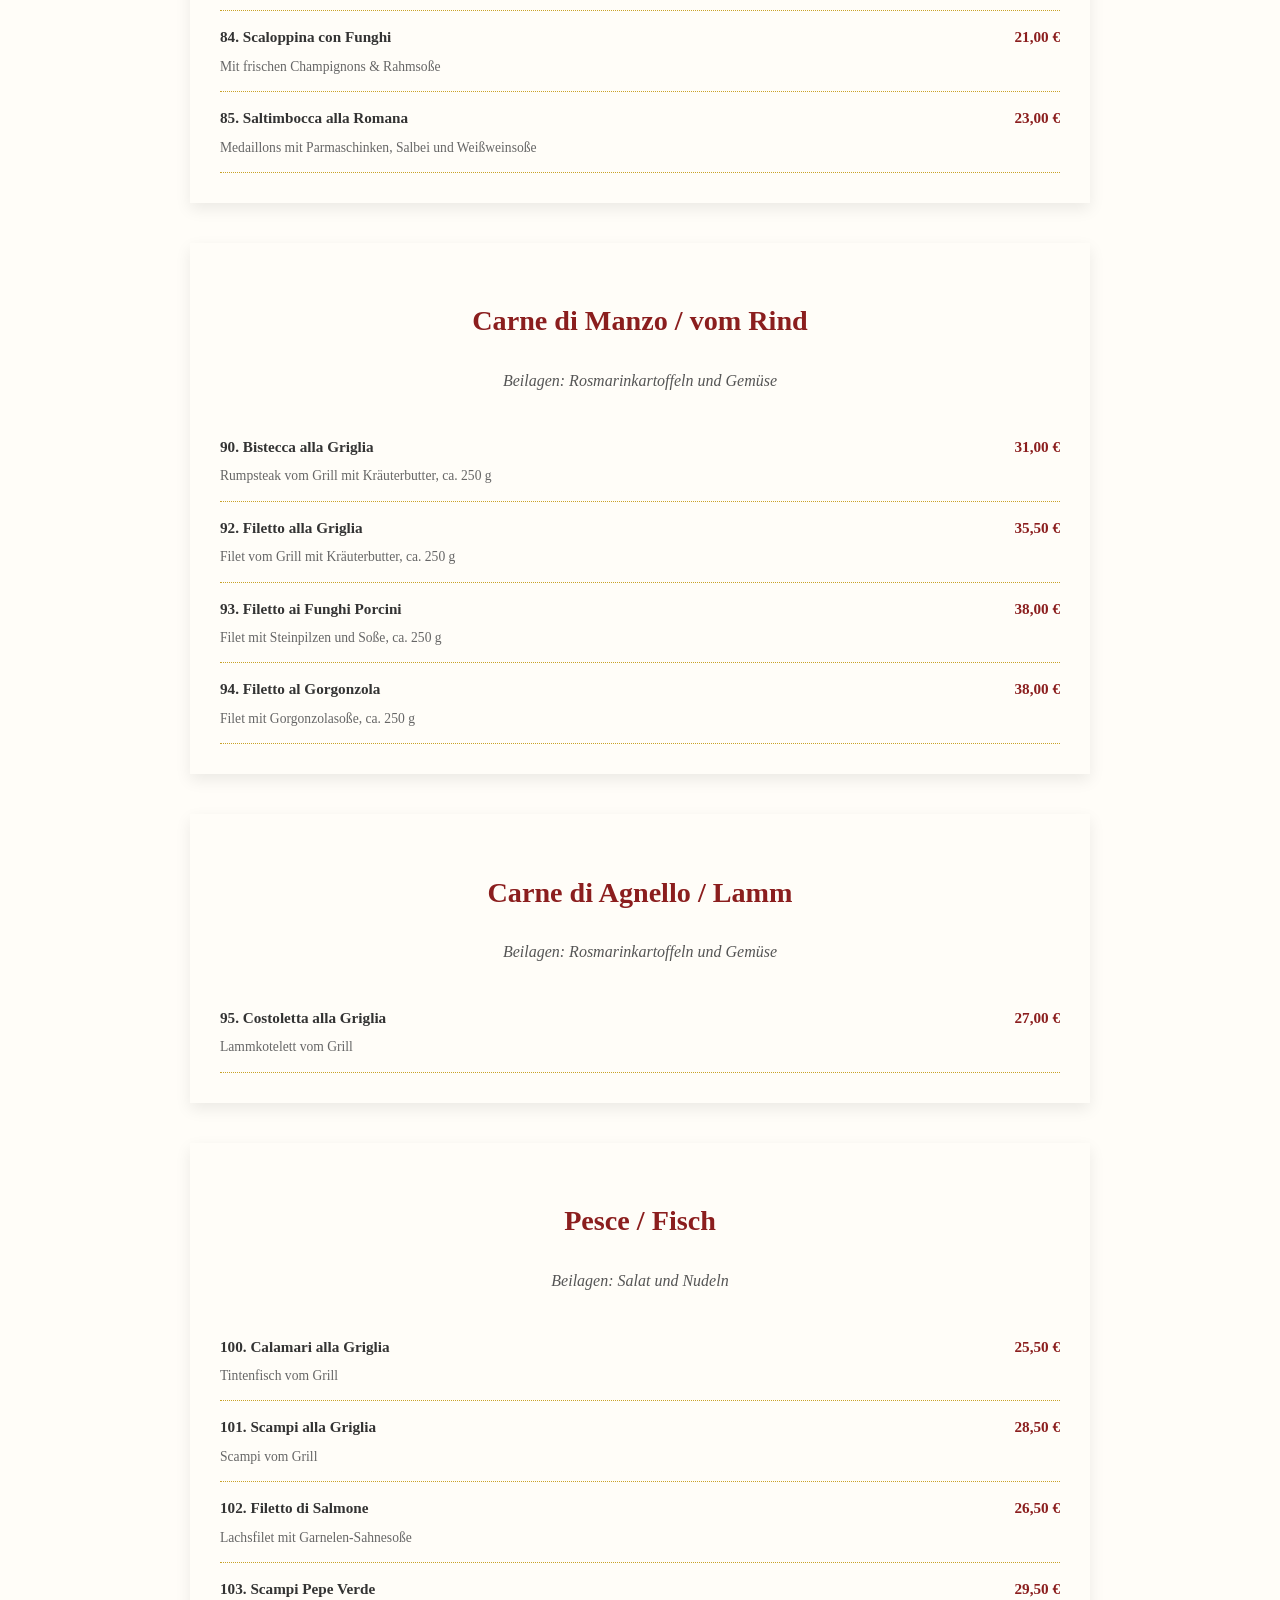
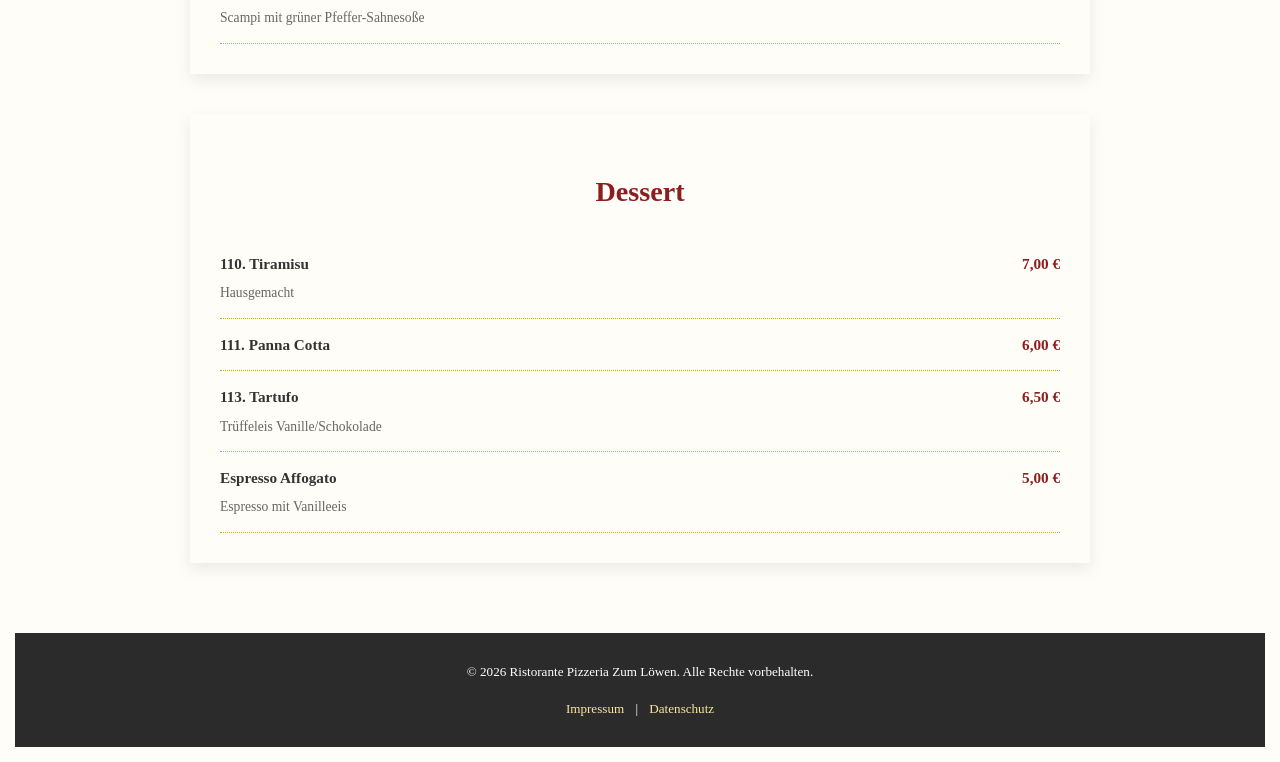
<file: speisekarte.html>
<!DOCTYPE html>
<html lang="de">
<head>
 <meta charset="UTF-8">
    <meta name="viewport" content="width=device-width, initial-scale=1.0">
	<meta name="description" content="Ristorante Pizzeria Zum Löwen in Friedewald – italienische Spezialitäten, Pizza aus dem Steinofen, Pasta, Fleisch, Fisch und Desserts.">
<meta property="og:title" content="Ristorante Pizzeria Zum Löwen">
<meta property="og:description" content="Italienisch genießen in Friedewald: Pizza, Pasta, Antipasti, Fleisch, Fisch und Dessert.">
<meta property="og:image" content="zumloewenlogo.png">
    <title>Speisekarte – Ristorante</title>
    <link rel="stylesheet" href="style.css?v=20261123-nav-height">
	<link rel="icon" href="assets/img/favicon-96.png" type="image/png">
</head>
<body>
<div class="alles">

<!-- Header Section -->
<header>
	<div class="header-content">
		<img src="assets/img/zumloewenlogo.webp" alt="Linkes Bild" class="header-imageleft" width="800" height="669" loading="eager" decoding="async">
    <div class="text-content">
           <h1>Ristorante Pizzeria<br>Zum Löwen</h1>
            <p>Lieber beim Löwen essen, als vom Löwen gefressen</p>
    </div>
	  <img src="logopizza.webp" alt="Rechtes Bild" class="header-imageright" width="640" height="427" loading="eager" fetchpriority="high" decoding="async">  
	</div>
</header>
<nav class="primary-nav" aria-label="Hauptnavigation">
    <div class="language-picker">
        <label class="sr-only" for="language-select">Sprache wählen</label>
        <div class="language-switch">
            <span class="language-switch-code" aria-hidden="true">DE</span>
            <select id="language-select" aria-label="Sprache wählen">
                <option value="de" selected>Deutsch</option>
                <option value="en">English</option>
                <option value="it">Italiano</option>
            </select>
        </div>
    </div>
    <ul>
        <li><a href="index.html"><img class="nav-icon" src="nav-home.svg" width="24" height="24" alt="" aria-hidden="true"><span>Home</span></a></li>
        <li><a href="speisekarte.html" aria-current="page"><img class="nav-icon" src="nav-speisekarte.svg" width="24" height="24" alt="" aria-hidden="true"><span>Speisekarte</span></a></li>
    </ul>
</nav>


<main class="menu">

<section id="pizza" class="menu-section">
    <h2>Pizza vom Steinofen</h2>
    <p class="menu-note">Alle Pizzen werden mit Mozzarella belegt.</p>

    <div class="menu-item">
        <span class="item-name">1. Pizza Margherita</span>
        <span class="item-price">9,50 €</span>
    </div>

    <div class="menu-item">
        <span class="item-name">2. Pizza Salami</span>
        <span class="item-price">10,50 €</span>
    </div>

    <div class="menu-item">
        <span class="item-name">3. Pizza Schinken</span>
        <span class="item-price">10,50 €</span>
    </div>

    <div class="menu-item">
        <span class="item-name">4. Pizza Sardellen, Kapern</span>
        <span class="item-price">11,50 €</span>
    </div>

    <div class="menu-item">
        <span class="item-name">5. Pizza Salami, Schinken</span>
        <span class="item-price">11,50 €</span>
    </div>

    <div class="menu-item">
        <span class="item-name">6. Pizza Peperoniwurst</span>
        <span class="item-price">11,00 €</span>
    </div>

    <div class="menu-item">
        <span class="item-name">7. Pizza Schinken, Champignons</span>
        <span class="item-price">11,50 €</span>
    </div>

    <div class="menu-item">
        <span class="item-name">8. Pizza Peperoniwurst, Schinken, Paprika</span>
        <span class="item-price">12,00 €</span>
    </div>

    <div class="menu-item">
        <span class="item-name">9. Pizza Peperoniwurst, Schinken, Champignons</span>
        <span class="item-price">12,00 €</span>
    </div>

    <div class="menu-item">
        <span class="item-name">10. Pizza Salami, Schinken, Champignons</span>
        <span class="item-price">12,00 €</span>
    </div>

    <div class="menu-item">
        <span class="item-name">11. Pizza Salami, Schinken, Champignons, Zwiebel</span>
        <span class="item-price">13,00 €</span>
    </div>

    <div class="menu-item">
        <span class="item-name">12. Pizza Thunfisch, Zwiebeln</span>
        <span class="item-price">13,50 €</span>
    </div>

    <div class="menu-item">
        <span class="item-name">13. Pizza Salami, Schinken, Champignons, Paprika</span>
        <span class="item-price">13,00 €</span>
    </div>

    <div class="menu-item">
        <span class="item-name">14. Pizza Meeresfrüchte</span>
        <span class="item-price">15,50 €</span>
    </div>

    <div class="menu-item">
        <span class="item-name">15. Pizza Speciale <small>Beilagen von 1–11 ohne Nr. 4</small></span>
        <span class="item-price">13,50 €</span>
    </div>

    <div class="menu-item">
        <span class="item-name">16. Pizza Verdura <small>Gemüse</small></span>
        <span class="item-price">13,50 €</span>
    </div>

    <div class="menu-item">
        <span class="item-name">17. Pizza Hawaii <small>Schinken und Ananas</small></span>
        <span class="item-price">12,00 €</span>
    </div>

    <div class="menu-item">
        <span class="item-name">18. Pizza zum Löwen <small>Gorgonzola, Peperoniwurst, Parmaschinken</small></span>
        <span class="item-price">14,50 €</span>
    </div>

    <div class="menu-item">
        <span class="item-name">19. Pizza Parma <small>Gorgonzola, frische Tomaten, Parmaschinken</small></span>
        <span class="item-price">14,50 €</span>
    </div>

    <div class="menu-item">
        <span class="item-name">20. Pizza Lucania <small>Peperoniwurst, Artischocken, Zwiebel</small></span>
        <span class="item-price">12,50 €</span>
    </div>

    <div class="menu-item">
        <span class="item-name">21. Pizza Don Michele <small>Parmaschinken, Rucola, Parmesan</small></span>
        <span class="item-price">14,50 €</span>
    </div>

    <div class="menu-item">
        <span class="item-name">22. Pizza Milano <small>Luftgetrocknetes Rindfleisch/Bresaola, Rucola, Parmesan</small></span>
        <span class="item-price">14,50 €</span>
    </div>

    <div class="menu-item">
        <span class="item-name">23. Pizza Tricolore weiß <small>Cocktailtomaten, Rucola, Parmesan</small></span>
        <span class="item-price">12,50 €</span>
    </div>

    <div class="menu-item">
        <span class="item-name">24. Pizza 4 Formaggio <small>4 verschiedene Käsesorten</small></span>
        <span class="item-price">14,00 €</span>
    </div>

    <div class="menu-item">
        <span class="item-name">25. Pizza Vico <small>Gegrilltes Gemüse mit Caciocavallo/Hartkäse</small></span>
        <span class="item-price">14,00 €</span>
    </div>

    <div class="menu-item">
        <span class="item-name">26. Pizza Brot <small>Öl und Origano</small></span>
        <span class="item-price">6,50 €</span>
    </div>

    <div class="menu-item">
        <span class="item-name">27. Pizza Marinara <small>Tomatensauce, Knoblauch</small></span>
        <span class="item-price">7,50 €</span>
    </div>
	
</section>


<section class="menu-section">
    <h2>Extra Beilagen</h2>

    <div class="menu-item">
        <span class="item-name">Ananas, Champignons, Kapern, Oliven, Paprika, Peperoni, Zwiebel, Knoblauch, Mais</span>
        <span class="item-price">1,50 €</span>
    </div>

    <div class="menu-item">
        <span class="item-name">Artischocken, Mozzarella, Salami, Schinken, Peperoniwurst, Thunfisch, Rucola, Ei, Spinat, frische Tomaten</span>
        <span class="item-price">2,00 €</span>
    </div>

    <div class="menu-item">
        <span class="item-name">Gorgonzola, Krabben, Meeresfrüchte, Parmesan, Fetakäse, gegrilltes Gemüse, Sardellen</span>
        <span class="item-price">2,50 €</span>
    </div>

    <div class="menu-item">
        <span class="item-name">Parmaschinken, Bresaola, Caciocavallo</span>
        <span class="item-price">3,00 €</span>
    </div>
</section>


<section id= "antipasti" class="menu-section">
    <h2>Antipasti / Vorspeisen</h2>

    <div class="menu-item">
        <span class="item-name">30. Antipasto del Giorno <small>Gemischter Gemüse-Vorspeisenteller</small></span>
        <span class="item-price">15,00 €</span>
    </div>

    <div class="menu-item">
        <span class="item-name">31. Bruschetta della Casa <small>Geröstetes Brot mit Tomaten, Parmaschinken, Rucola & Parmesankäse</small></span>
        <span class="item-price">9,00 €</span>
    </div>

    <div class="menu-item">
        <span class="item-name">32. Insalata di Mare <small>Meeresfrüchtesalat</small></span>
        <span class="item-price">11,50 €</span>
    </div>

    <div class="menu-item">
        <span class="item-name">33. Carpaccio della Casa <small>Hauchdünnes Rinderfilet mit Rucola und Parmesankäse</small></span>
        <span class="item-price">13,50 €</span>
    </div>

    <div class="menu-item">
        <span class="item-name">34. Vitello Tonnato <small>Kalbfleisch mit Thunfischsoße</small></span>
        <span class="item-price">13,50 €</span>
    </div>

    <div class="menu-item">
        <span class="item-name">35. Mozzarella Caprese <small>Mozzarella mit Tomaten und Basilikum</small></span>
        <span class="item-price">9,00 €</span>
    </div>
</section>


<section class="menu-section">
    <h2>Insalata / Salat</h2>

    <div class="menu-item">
        <span class="item-name">40. Insalata Mista <small>Gemischter Salat <br> mit Dressing oder Essig & Öl</small></span>
        <span class="item-price">7,00 €</span>
    </div>

    <div class="menu-item">
        <span class="item-name">42. Insalata Contadina <small>Gemischter Salat mit Rucola, Schafskäse, Oliven, Parmaschinken <br>mit Essig & Öl</small></span>
        <span class="item-price">13,50 €</span>
    </div>

    <div class="menu-item">
        <span class="item-name">43. Insalata dello Chef <small>Gemischter Salat mit Rucola, Putenstreifen, Walnüssen <br> mit Essig & Öl</small></span>
        <span class="item-price">13,50 €</span>
    </div>

    <div class="menu-item">
        <span class="item-name">44. Insalata della Casa <small>Gemischter Salat mit Garnelen, Knoblauch, Rucola, Parmesankäse, Avocado <br> mit Essig & Öl</small></span>
        <span class="item-price">13,50 €</span>
    </div>

    <div class="menu-item">
        <span class="item-name">45. Insalata Italia <small>Gemischter Salat mit Thunfisch, Ei, Schinken, Mais, Mozzarella  <br> mit Dressing</small></span>
        <span class="item-price">13,50 €</span>
    </div>
</section>


<section class="menu-section">
    <h2>Suppen</h2>

    <div class="menu-item">
        <span class="item-name">50. Stracciatella <small>Fleischbrühe mit Ei und Käse</small></span>
        <span class="item-price">6,00 €</span>
    </div>

    <div class="menu-item">
        <span class="item-name">51. Crema di Pomodoro <small>Tomatensuppe</small></span>
        <span class="item-price">6,00 €</span>
    </div>
</section>


<section id="pasta"class="menu-section">
    <h2>Pasta / Nudeln</h2>

    <div class="menu-item">
        <span class="item-name">60. Spaghetti Bolognese <small>Rinder-Hackfleisch & Tomatensoße</small></span>
        <span class="item-price">11,00 €</span>
    </div>

    <div class="menu-item">
        <span class="item-name">61. Spaghetti Aglio e Olio <small>Mit Knoblauch & Öl, vegetarisch</small></span>
        <span class="item-price">9,00 €</span>
    </div>

    <div class="menu-item">
        <span class="item-name">62. Spaghetti al Pescatore <small>Mit Meeresfrüchten, Knoblauch & Cocktailtomatensoße</small></span>
        <span class="item-price">15,50 €</span>
    </div>

    <div class="menu-item">
        <span class="item-name">63. Penne Arrabbiata <small>Mit scharfen Peperoni & Tomatensoße, vegetarisch</small></span>
        <span class="item-price">11,00 €</span>
    </div>

    <div class="menu-item">
        <span class="item-name">64. Tagliatelle della Casa <small>Bandnudeln mit Garnelen, frischen Tomaten, Rucola & Parmesan</small></span>
        <span class="item-price">16,50 €</span>
    </div>

    <div class="menu-item">
        <span class="item-name">65. Tagliatelle al Salmone <small>Bandnudeln mit Lachs & Sahnesoße</small></span>
        <span class="item-price">16,50 €</span>
    </div>

    <div class="menu-item">
        <span class="item-name">66. Tagliatelle alla Tirolese <small>Bandnudeln mit Pfifferlingen, Speck & Cocktailtomaten</small></span>
        <span class="item-price">16,50 €</span>
    </div>

    <div class="menu-item">
        <span class="item-name">69. Tortelloni Panna e Funghi <small>Nudeln gefüllt mit Spinat & Ricotta in Champignon-Sahnesoße</small></span>
        <span class="item-price">16,00 €</span>
    </div>

    <div class="menu-item">
        <span class="item-name">70. Tortelloni al Tartufo <small>Nudeln gefüllt mit Trüffel & Sahnesoße</small></span>
        <span class="item-price">17,50 €</span>
    </div>

    <div class="menu-item">
        <span class="item-name">71. Gnocchi Gorgonzola e Noce <small>Kartoffelnudeln mit Walnüssen & Gorgonzola-Sahnesoße</small></span>
        <span class="item-price">14,50 €</span>
    </div>

    <div class="menu-item">
        <span class="item-name">73. Lasagne al Forno <small>Rinder-Hackfleisch-Tomatensoße mit Mozzarella überbacken</small></span>
        <span class="item-price">13,50 €</span>
    </div>
</section>


<section id= "fleisch"class="menu-section">
    <h2>Schweine-Schnitzel</h2>
    <p class="menu-note">Beilagen: Pommes und Salat</p>

    <div class="menu-item">
        <span class="item-name">80. Cotoletta alla Boscaiola <small>Schnitzel mit Champignons-Rahmsoße</small></span>
        <span class="item-price">18,00 €</span>
    </div>

    <div class="menu-item">
        <span class="item-name">81. Cotoletta Bologna <small>Schnitzel mit Schinken, Mozzarella und Hackfleischsoße</small></span>
        <span class="item-price">20,00 €</span>
    </div>
</section>


<section class="menu-section">
    <h2>Schweine-Medaillons</h2>
    <p class="menu-note">Beilagen: Rosmarinkartoffeln und Gemüse</p>

    <div class="menu-item">
        <span class="item-name">83. Scaloppina Mare e Monte <small>Mit Garnelen, Steinpilzen & Sahnesoße</small></span>
        <span class="item-price">23,50 €</span>
    </div>

    <div class="menu-item">
        <span class="item-name">84. Scaloppina con Funghi <small>Mit frischen Champignons & Rahmsoße</small></span>
        <span class="item-price">21,00 €</span>
    </div>

    <div class="menu-item">
        <span class="item-name">85. Saltimbocca alla Romana <small>Medaillons mit Parmaschinken, Salbei und Weißweinsoße</small></span>
        <span class="item-price">23,00 €</span>
    </div>
</section>


<section class="menu-section">
    <h2>Carne di Manzo / vom Rind</h2>
    <p class="menu-note">Beilagen: Rosmarinkartoffeln und Gemüse</p>

    <div class="menu-item">
        <span class="item-name">90. Bistecca alla Griglia <small>Rumpsteak vom Grill mit Kräuterbutter, ca. 250 g</small></span>
        <span class="item-price">31,00 €</span>
    </div>

    <div class="menu-item">
        <span class="item-name">92. Filetto alla Griglia <small>Filet vom Grill mit Kräuterbutter, ca. 250 g</small></span>
        <span class="item-price">35,50 €</span>
    </div>

    <div class="menu-item">
        <span class="item-name">93. Filetto ai Funghi Porcini <small>Filet mit Steinpilzen und Soße, ca. 250 g</small></span>
        <span class="item-price">38,00 €</span>
    </div>

    <div class="menu-item">
        <span class="item-name">94. Filetto al Gorgonzola <small>Filet mit Gorgonzolasoße, ca. 250 g</small></span>
        <span class="item-price">38,00 €</span>
    </div>
</section>


<section class="menu-section">
    <h2>Carne di Agnello / Lamm</h2>
    <p class="menu-note">Beilagen: Rosmarinkartoffeln und Gemüse</p>

    <div class="menu-item">
        <span class="item-name">95. Costoletta alla Griglia <small>Lammkotelett vom Grill</small></span>
        <span class="item-price">27,00 €</span>
    </div>
</section>


<section id="fisch"class="menu-section">
    <h2>Pesce / Fisch</h2>
    <p class="menu-note">Beilagen: Salat und Nudeln</p>

    <div class="menu-item">
        <span class="item-name">100. Calamari alla Griglia <small>Tintenfisch vom Grill</small></span>
        <span class="item-price">25,50 €</span>
    </div>

    <div class="menu-item">
        <span class="item-name">101. Scampi alla Griglia <small>Scampi vom Grill</small></span>
        <span class="item-price">28,50 €</span>
    </div>

    <div class="menu-item">
        <span class="item-name">102. Filetto di Salmone <small>Lachsfilet mit Garnelen-Sahnesoße</small></span>
        <span class="item-price">26,50 €</span>
    </div>

    <div class="menu-item">
        <span class="item-name">103. Scampi Pepe Verde <small>Scampi mit grüner Pfeffer-Sahnesoße</small></span>
        <span class="item-price">29,50 €</span>
    </div>
</section>


<section id="dessert"class="menu-section">
    <h2>Dessert</h2>

    <div class="menu-item">
        <span class="item-name">110. Tiramisu <small>Hausgemacht</small></span>
        <span class="item-price">7,00 €</span>
    </div>

    <div class="menu-item">
        <span class="item-name">111. Panna Cotta</span>
        <span class="item-price">6,00 €</span>
    </div>

    <div class="menu-item">
        <span class="item-name">113. Tartufo <small>Trüffeleis Vanille/Schokolade</small></span>
        <span class="item-price">6,50 €</span>
    </div>

    <div class="menu-item">
        <span class="item-name">Espresso Affogato <small>Espresso mit Vanilleeis</small></span>
        <span class="item-price">5,00 €</span>
	</div>
		</section>
	</main>
				<a href="tel:06674922255" class="phone-float" aria-label="Jetzt telefonisch reservieren">
				☎
				</a>
<!-- Footer Section -->
		<footer>
			<p>&copy; 2026 Ristorante Pizzeria Zum Löwen. Alle Rechte vorbehalten.</p>
			<p>
				<a href="impressum.html">Impressum</a> |
				<a href="datenschutz.html">Datenschutz</a>
			</p>
		</footer>
	</div>
<script src="scroll-top.js" defer></script>
<script src="translations-en.js" defer></script>
<script src="translations-it.js" defer></script>
<script src="language.js" defer></script>
</body>
</html>
</file>
<file: style.css>
:root {
    --dark: #2B2B2B;
    --cream: #FFFDF8;
    --gold: #C9A227;
    --olive: #6D8A04;
    --red: #8B1E1E;
    --text: #333333;
}

/* Grundlayout */
* {
    box-sizing: border-box;
}

html,
body {
    min-height: 100%;
}

body {
    font-family: Georgia, "Times New Roman", serif;
    margin: 0;
    padding: 0;
    color: var(--text);
    background-color: var(--cream);
    line-height: 1.8;
    min-height: 100vh;
    display: flex;
    flex-direction: column;
}

main {
    padding: 30px;
    flex: 1;
}

.alles {
    width: 100%;
    margin: auto;
    padding: 15px;
    overflow: clip;
    box-shadow: 0 6px 20px rgba(0, 0, 0, 0.15);
}

.center-content {
    text-align: center;
}

a {
    color: var(--red);
}

a:hover {
    color: var(--olive);
    text-decoration: underline;
}

/* Header */
header {
    background: linear-gradient(rgba(43, 43, 43, 0.95), rgba(43, 43, 43, 0.95));
    color: #FFFFFF;
    padding: 0;
    margin: 0;
    text-align: center;
    overflow: hidden;
    box-shadow: 0 4px 10px rgba(0, 0, 0, 0.2);
}

header .header-content {
    display: flex;
    align-items: stretch;
    justify-content: space-between;
    width: 100%;
    min-height: 260px;
}

header img.header-imageleft {
    width: 320px;
    height: auto;
    object-fit: contain;
    padding: 25px;
}

header img.header-imageright {
    width: 320px;
    height: auto;
    object-fit: cover;
    display: block;
}

header .text-content {
    flex: 1;
    display: flex;
    flex-direction: column;
    justify-content: center;
    text-align: center;
    padding: 25px;
}

header h1 {
    font-family: Georgia, "Times New Roman", serif;
    font-size: clamp(1.6rem, 3.6vw, 3.4rem);
    line-height: 1.1;
    margin: 0;
    color: #F8E6A0;
}

header p {
    font-style: italic;
    font-size: clamp(0.95rem, 1.25vw, 1.15rem);
    margin-top: 10px;
    color: #F5F5F5;
}

/* Allgemeine Abschnitte */
section {
    margin-bottom: 40px;
    padding: 30px;
    background-color: #FFFDF8;
    box-shadow: 0 6px 15px rgba(0, 0, 0, 0.08);
}

section h2 {
    font-family: Georgia, "Times New Roman", serif;
    color: var(--red);
    font-size: clamp(1.45rem, 2.2vw, 2rem);
    margin-bottom: 5px;
}

section p {
    font-size: clamp(1.08rem, 1.25vw, 1.28rem);
    color: #4A4A4A;
}

/* Über uns */
#about {
    margin-top: 30px;
    padding: 50px 15px;
    text-align: center;
    position: relative;
    background-image: url("assets/img/haupttuer.webp");
    background-size: cover;
    background-position: center;
    background-repeat: no-repeat;
}

.about-box {
    margin: 0 auto;
    padding: 25px 18px;
    background-color: rgba(255, 248, 238, 0.25);
    backdrop-filter: blur(4px);
    box-shadow: 0 8px 25px rgba(0, 0, 0, 0.50);
}

.about-box h2 {
    color: var(--red);
    margin-top: 15px;
}

.about-box p {
    color: #000000;
    font-size: clamp(1.1rem, 1.3vw, 1.3rem);
    font-weight: 700;
}

/* Buttons */
.reserve-button,
.menu-button,
.map-button {
    display: inline-block;
    background-color: var(--red);
    color: #FFFFFF;
    text-decoration: none;
    font-weight: bold;
    font-size: clamp(0.95rem, 1vw, 1.08rem);
    box-shadow: 0 5px 15px rgba(0, 0, 0, 0.2);
}

.reserve-button {
    margin-top: 20px;
    padding: 12px 25px;
}

.menu-button {
    margin: 20px 0 30px;
    padding: 14px 28px;
    transition: background-color 0.3s ease, transform 0.3s ease;
}

.map-button {
    margin-top: 20px;
    padding: 14px 28px;
}

.reserve-button:hover,
.menu-button:hover,
.map-button:hover {
    background-color: var(--olive);
    color: #FFFFFF;
    text-decoration: none;
}

.menu-button:hover {
    transform: translateY(-2px);
}

/* Bilder-Slider */
#bilderwechsel {
    background-color: #FFFDF8;
    text-align: center;
    padding: 40px 20px 60px;
    box-shadow: 0 6px 15px rgba(0, 0, 0, 0.08);
}

#bilderwechsel h2 {
    font-family: Georgia, "Times New Roman", serif;
    color: var(--red);
    font-size: clamp(1.45rem, 2.2vw, 2rem);
    margin-bottom: 25px;
}

.slider {
    width: 100%;
    max-width: 900px;
    margin: 0 auto;
    overflow: hidden;
    box-shadow: 0 8px 25px rgba(0, 0, 0, 0.2);
}

.slides {
    display: flex;
    align-items: center;
    width: 600%;
    animation: slideShow6 20s infinite;
}

.slides img {
    width: 16.6667%;
    height: 420px;
    object-fit: cover;
}

@keyframes slideShow6 {
    0%, 12% {
        transform: translateX(0);
    }

    16%, 28% {
        transform: translateX(-16.6667%);
    }

    32%, 44% {
        transform: translateX(-33.3334%);
    }

    48%, 60% {
        transform: translateX(-50%);
    }

    64%, 76% {
        transform: translateX(-66.6668%);
    }

    80%, 92% {
        transform: translateX(-83.3335%);
    }

    100% {
        transform: translateX(0);
    }
}

/* Speisekarten-Startbereich */
#speisekarte {
    background-color: var(--cream);
    text-align: center;
    padding: 40px 20px 60px;
}

/* Speisekarten-Kacheln auf der Startseite */
.speisekarte-gallery {
    display: grid;
    grid-template-columns: repeat(auto-fit, minmax(200px, 1fr));
    gap: 20px;
    margin-top: 30px;
}

.speisekarte-item {
    position: relative;
    overflow: hidden;
    background: #FFFFFF;
    box-shadow: 0 6px 15px rgba(0, 0, 0, 0.1);
    transition: transform 0.4s ease, box-shadow 0.4s ease;
}

.speisekarte-item img {
    width: 100%;
    height: 300px;
    object-fit: cover;
    border: none;
    display: block;
    transition: filter 0.3s ease;
}

.speisekarte-item p {
    position: absolute;
    top: 50%;
    left: 50%;
    width: 70%;
    min-height: 40px;
    transform: translate(-50%, -50%);
    background-color: rgba(43, 43, 43, 0.75);
    color: #F8E6A0;
    padding: 10px 15px;
    font-family: Georgia, "Times New Roman", serif;
    font-size: clamp(0.9rem, 1.1vw, 1.05rem);
    text-align: center;
}

.speisekarte-item:hover {
    transform: translateY(-5px) scale(1.03);
    box-shadow: 0 10px 25px rgba(0, 0, 0, 0.2);
}

.speisekarte-item:hover img {
    filter: brightness(0.75);
}

.speisekarte-item:hover p {
    background-color: var(--red);
    color: #FFFFFF;
}

/* Vollständige Speisekarte */
.menu {
    padding-top: 30px;
}

.menu-section {
    scroll-margin-top: 120px;
    max-width: 900px;
    margin: 40px auto;
    padding: 30px;
    background-color: #FFFDF8;
    box-shadow: 0 6px 15px rgba(0, 0, 0, 0.08);
}

.menu-section h2 {
    font-family: Georgia, "Times New Roman", serif;
    color: var(--red);
    font-size: clamp(1.45rem, 2.2vw, 2rem);
    margin-bottom: 20px;
    text-align: center;
}

.menu-note {
    text-align: center;
    font-style: italic;
    margin-bottom: 25px;
    color: #555555;
}

.menu-item {
    display: flex;
    justify-content: space-between;
    gap: 20px;
    padding: 12px 0;
    border-bottom: 1px dotted var(--gold);
}

.item-name,
.item-price {
    font-size: clamp(0.95rem, 1.05vw, 1.08rem);
}

.item-name {
    font-weight: 600;
    color: #333333;
}

.item-name small {
    display: block;
    font-weight: 400;
    font-size: clamp(0.85rem, 0.95vw, 0.95rem);
    color: #666666;
    margin-top: 4px;
}

.item-price {
    font-weight: bold;
    color: var(--red);
    white-space: nowrap;
}

/* Standort */
#standort {
    background-color: var(--cream);
    text-align: center;
    padding: 40px 20px 60px;
}

#standort iframe {
    max-width: 100%;
}

/* Öffnungszeiten, Kontakt und Social Media */
#oeffnungszeiten,
#kontakt,
#social-media {
    background-color: var(--cream);
    text-align: center;
    padding: 40px 20px 60px;
}

#kontakt,
#social-media {
    padding-top: 20px;
}

#social-media h2 {
    font-family: Georgia, "Times New Roman", serif;
    color: var(--red);
    font-size: clamp(1.45rem, 2.2vw, 2rem);
    margin-bottom: 15px;
}

.Facebook,
.instagram {
    width: 80px;
    height: 80px;
    object-fit: cover;
}

.social-icon a {
    display: inline-block;
    margin: 0 10px;
    text-decoration: none;
}

.social-icon a:hover {
    text-decoration: none;
}

/* Footer */
footer {
    width: 100%;
    margin: 0 auto;
    background-color: var(--dark);
    color: #FFFFFF;
    text-align: center;
    padding: 14px 10px;
    font-size: clamp(0.82rem, 0.9vw, 0.92rem);
}

footer a,
.footer-links a {
    color: #F8E6A0;
    text-decoration: none;
    margin: 0 8px;
}

footer a:hover,
.footer-links a:hover {
    color: #FFFFFF;
    text-decoration: underline;
}

/* Rechtliche Seiten: Impressum und Datenschutz */
.legal-page {
    padding: 30px;
}

.legal-section {
    max-width: 900px;
    margin: 40px auto;
    padding: 35px;
    background-color: #FFFDF8;
    text-align: left;
    box-shadow: 0 6px 15px rgba(0, 0, 0, 0.08);
}

.legal-section h2 {
    font-family: Georgia, "Times New Roman", serif;
    color: var(--red);
    font-size: clamp(1.45rem, 2.2vw, 2rem);
    text-align: center;
    margin-bottom: 30px;
}

.legal-section h3 {
    font-family: Georgia, "Times New Roman", serif;
    color: var(--dark);
    font-size: clamp(1.1rem, 1.5vw, 1.28rem);
    margin-top: 28px;
    margin-bottom: 10px;
}

.legal-section p,
.legal-section li {
    font-size: clamp(1.08rem, 1.25vw, 1.28rem);
    color: #333333;
    line-height: 1.8;
}

.legal-section a {
    color: var(--red);
    font-weight: 600;
}

.legal-section ul {
    padding-left: 25px;
}

/* Telefonbutton unten rechts */
.phone-float {
    display: none;
}

@media (max-width: 768px) {
    .phone-float {
        position: fixed;
        right: 18px;
        bottom: 18px;
        z-index: 3000;
        display: flex;
        justify-content: center;
        align-items: center;
        width: 58px;
        height: 58px;
        background-color: var(--red);
        color: #FFFFFF;
        border-radius: 50%;
        text-decoration: none;
        font-size: 28px;
        font-weight: bold;
        box-shadow: 0 6px 18px rgba(0, 0, 0, 0.35);
    }

    .phone-float:hover {
        background-color: var(--olive);
        color: #FFFFFF;
        text-decoration: none;
    }

    body {
        padding-bottom: 0;
    }
}

/* Mobile Ansicht */
@media (max-width: 768px) {
    main {
        padding: 10px;
    }

    .alles {
        width: 100%;
        padding: 0;
    }

    header .header-content {
        flex-direction: row;
        align-items: center;
        justify-content: space-between;
        min-height: auto;
    }

    header img.header-imageleft {
        width: 24%;
        max-width: 120px;
        height: auto;
        padding: 8px;
        object-fit: contain;
    }

    header img.header-imageright {
        width: 26%;
        max-width: 250px;
        height: auto;
        align-self: stretch;
        object-fit: cover;
        padding: 0;
        margin: 0;
    }

    header .text-content {
        flex: 1;
        padding: 8px 4px;
    }

    header h1 {
        font-size: clamp(1.25rem, 4.6vw, 2.2rem);
        line-height: 1.1;
    }

    header p {
        font-size: clamp(0.8rem, 2vw, 1rem);
        line-height: 1.3;
        margin-top: 6px;
    }

section {
        padding: 22px 16px;
    }

    .slides img {
        height: 260px;
    }

    .speisekarte-gallery {
        grid-template-columns: 1fr;
    }

    .legal-page {
        padding: 10px;
    }

    .legal-section {
        padding: 22px 16px;
        margin: 25px auto;
    }
}

/* Sehr kleine Bildschirme */
@media (max-width: 600px) {
    .menu-button {
        width: 90%;
        max-width: 320px;
        text-align: center;
        padding: 14px 18px;
    }

    .menu-section {
        padding: 20px 15px;
    }

    .menu-item {
        flex-direction: column;
        gap: 4px;
    }

    .item-price {
        align-self: flex-end;
    }
}

/* Finale Schriftgrößen erzwingen */
header h1 {
    font-size: clamp(1.6rem, 3.6vw, 3.4rem) !important;
    line-height: 1.1 !important;
}

header p {
    font-size: clamp(0.95rem, 1.25vw, 1.15rem) !important;
}

section h2,
#bilderwechsel h2,
#social-media h2,
.menu-section h2,
.legal-section h2 {
    font-size: clamp(1.45rem, 2.2vw, 2rem) !important;
}

.legal-section h3 {
    font-size: clamp(1.1rem, 1.5vw, 1.28rem) !important;
}

section p,
.legal-section p,
.legal-section li {
    font-size: clamp(1.08rem, 1.25vw, 1.28rem) !important;
}

.about-box p {
    font-size: clamp(1.1rem, 1.3vw, 1.3rem) !important;
}

.reserve-button,
.menu-button,
.map-button {
    font-size: clamp(0.95rem, 1vw, 1.08rem) !important;
}

.item-name,
.item-price {
    font-size: clamp(0.95rem, 1.05vw, 1.08rem) !important;
}

.item-name small {
    font-size: clamp(0.85rem, 0.95vw, 0.95rem) !important;
}

footer {
    font-size: clamp(0.82rem, 0.9vw, 0.92rem) !important;
}

@media (max-width: 768px) {
    header h1 {
        font-size: clamp(1.25rem, 4.6vw, 2.2rem) !important;
    }

    header p {
        font-size: clamp(0.8rem, 2vw, 1rem) !important;
    }

}

/* P-Texte größer */
section p,
.legal-section p,
.legal-section li {
    font-size: clamp(1.08rem, 1.25vw, 1.28rem) !important;
    line-height: 1.8 !important;
}

.about-box p {
    font-size: clamp(1.1rem, 1.3vw, 1.3rem) !important;
    line-height: 1.8 !important;
}

.menu-note {
    font-size: clamp(1rem, 1.15vw, 1.18rem) !important;
}

/* Footer soll das echte Seitenende sein */
html,
body {
    min-height: 100% !important;
}

body {
    min-height: 100vh !important;
    display: flex !important;
    flex-direction: column !important;
    padding-bottom: 0 !important;
}

main {
    flex: 1 0 auto !important;
}

footer {
    width: 100% !important;
    margin: 0 auto !important;
    flex-shrink: 0 !important;
    padding: 14px 10px !important;
}


/* Google Maps: nur nach ausdrücklicher Einwilligung laden */
.map-consent-placeholder {
    max-width: 900px;
    margin: 0 auto;
    padding: 0;
    border: 0;
    background: transparent;
}
.map-consent-placeholder button {
    border: 0;
    cursor: pointer;
}
.map-consent-frame iframe {
    display: block;
    width: 100%;
    height: 300px;
}
/* Identisches Erscheinungsbild für beide Kartenbuttons */
.map-consent .map-consent-control {
    display: inline-block;
    margin-top: 12px;
    padding: 10px 18px;
    border: 1px solid var(--red);
    border-radius: 0;
    color: var(--red);
    background: transparent;
    font: 400 1rem/normal Georgia, "Times New Roman", serif;
    cursor: pointer;
}
.map-consent .map-consent-control:hover {
    background: var(--red);
    color: #fff;
}
.map-consent .map-consent-control:focus-visible {
    outline: 3px solid #b79a5b;
    outline-offset: 3px;
}
.map-consent [hidden] {
    display: none !important;
}

/* Eigenständige, lokal gespeicherte Standortvorschau ohne Google-Anfragen */
.map-preview-image {
    display: block;
    width: 100%;
    max-width: 900px;
    height: auto;
    aspect-ratio: 5 / 2;
    object-fit: cover;
    margin: 0 auto;
    border: 1px solid rgba(43, 43, 43, 0.2);
}



/* Schwebender Button: zurueck zum Seitenanfang */
.back-to-top {
    position: fixed;
    bottom: 22px;
    left: 22px;
    z-index: 2999;
    width: 52px;
    height: 52px;
    padding: 0;
    border: 1px solid #b79a5b;
    border-radius: 50%;
    background: #8b1e1e;
    color: #fff;
    font: 700 27px/1 Georgia, "Times New Roman", serif;
    box-shadow: 0 5px 14px rgba(0, 0, 0, 0.24);
    cursor: pointer;
    transition: background-color .2s ease, transform .2s ease;
}
.back-to-top[hidden] {
    display: none !important;
}
.back-to-top:hover {
    background: #6d8a04;
    transform: translateY(-2px);
}
.back-to-top:focus-visible {
    outline: 3px solid #b79a5b;
    outline-offset: 3px;
}
@media (max-width: 768px) {
    .back-to-top {
        bottom: 20px;
        left: 18px;
        width: 50px;
        height: 50px;
    }
}
@media (prefers-reduced-motion: reduce) {
    .back-to-top {
        transition: none;
    }
}


/* Goldene Hauptnavigation: rechts ausgerichtet mit Icons */
.primary-nav {
    --nav-control-height: 54px;
    position: sticky;
    top: 0;
    z-index: 1000;
    display: flex;
    align-items: center;
    width: 100%;
    margin: 0 0 35px 0;
    box-shadow: 0 3px 10px rgba(0, 0, 0, 0.15);
    background-color: var(--gold);
}
.primary-nav ul {
    display: flex;
    flex: 1 1 auto;
    min-width: 0;
    justify-content: flex-end;
    align-items: center;
    flex-wrap: nowrap;
    list-style: none;
    margin: 0;
    padding: 10px clamp(12px, 2.5vw, 28px);
    background-color: var(--gold);
}
.primary-nav li {
    flex: 0 0 auto;
    margin: 0;
    text-align: center;
}
.primary-nav a {
    display: flex;
    height: var(--nav-control-height);
    align-items: center;
    justify-content: center;
    gap: 9px;
    min-width: 148px;
    color: #2B2B2B;
    font-size: clamp(0.95rem, 1.4vw, 1.15rem);
    padding: 10px 16px;
    font-weight: bold;
    text-decoration: none;
    white-space: nowrap;
}
.primary-nav li:last-child a {
    min-width: 190px;
}
.primary-nav .nav-icon {
    display: block;
    flex: 0 0 24px;
    width: 24px;
    height: 24px;
    object-fit: contain;
}
.primary-nav a:hover,
.primary-nav a:focus-visible {
    background-color: var(--olive);
    color: #FFFFFF;
    text-decoration: none;
}
.primary-nav a[aria-current="page"] {
    box-shadow: inset 0 -3px 0 var(--red);
}
@media (max-width: 600px) {
    .primary-nav {
        --nav-control-height: 42px;
        margin-bottom: 20px;
    }
    .primary-nav ul {
        padding: 6px 8px;
    }
    .primary-nav a,
    .primary-nav li:last-child a {
        min-width: 0;
        padding: 9px 11px;
        gap: 6px;
        font-size: 0.9rem;
    }
    .primary-nav .nav-icon {
        width: 20px;
        height: 20px;
        flex-basis: 20px;
    }
}

/* Sprachauswahl links in der Navigation, ohne externen Dienst */
.sr-only {
    position: absolute;
    width: 1px;
    height: 1px;
    padding: 0;
    margin: -1px;
    overflow: hidden;
    clip: rect(0, 0, 0, 0);
    white-space: nowrap;
    border: 0;
}
.language-picker {
    flex: 0 0 auto;
    padding-left: clamp(10px, 2vw, 24px);
}
.language-switch {
    position: relative;
    display: flex;
    justify-content: center;
    align-items: center;
    width: 76px;
    height: var(--nav-control-height);
    border: 1px solid #B79A5B;
    border-radius: 18px;
    background: var(--dark);
    color: #F3EEE4;
    transition: background-color .2s ease, border-color .2s ease;
}
.language-switch-code {
    font: 700 1.3rem/1 Georgia, "Times New Roman", serif;
    pointer-events: none;
}
.language-switch:hover {
    background: var(--dark);
    border-color: #F3EEE4;
}
.language-switch:focus-within {
    outline: 3px solid #B79A5B;
    outline-offset: 2px;
}
.language-switch select {
    position: absolute;
    inset: 0;
    width: 100%;
    height: 100%;
    padding: 0;
    margin: 0;
    opacity: 0;
    cursor: pointer;
    font-size: 16px;
}
@media (max-width: 600px) {
    .language-picker {
        padding-left: 6px;
    }
    .language-switch {
        width: 62px;
        height: var(--nav-control-height);
        border-radius: 14px;
    }
    .language-switch-code {
        font-size: 1.05rem;
    }
    .primary-nav ul {
        padding: 6px 4px;
    }
    .primary-nav a,
    .primary-nav li:last-child a {
        padding: 9px 5px;
        gap: 4px;
        font-size: 0.78rem;
    }
    .primary-nav .nav-icon {
        width: 17px;
        height: 17px;
        flex-basis: 17px;
    }
}
</file>
